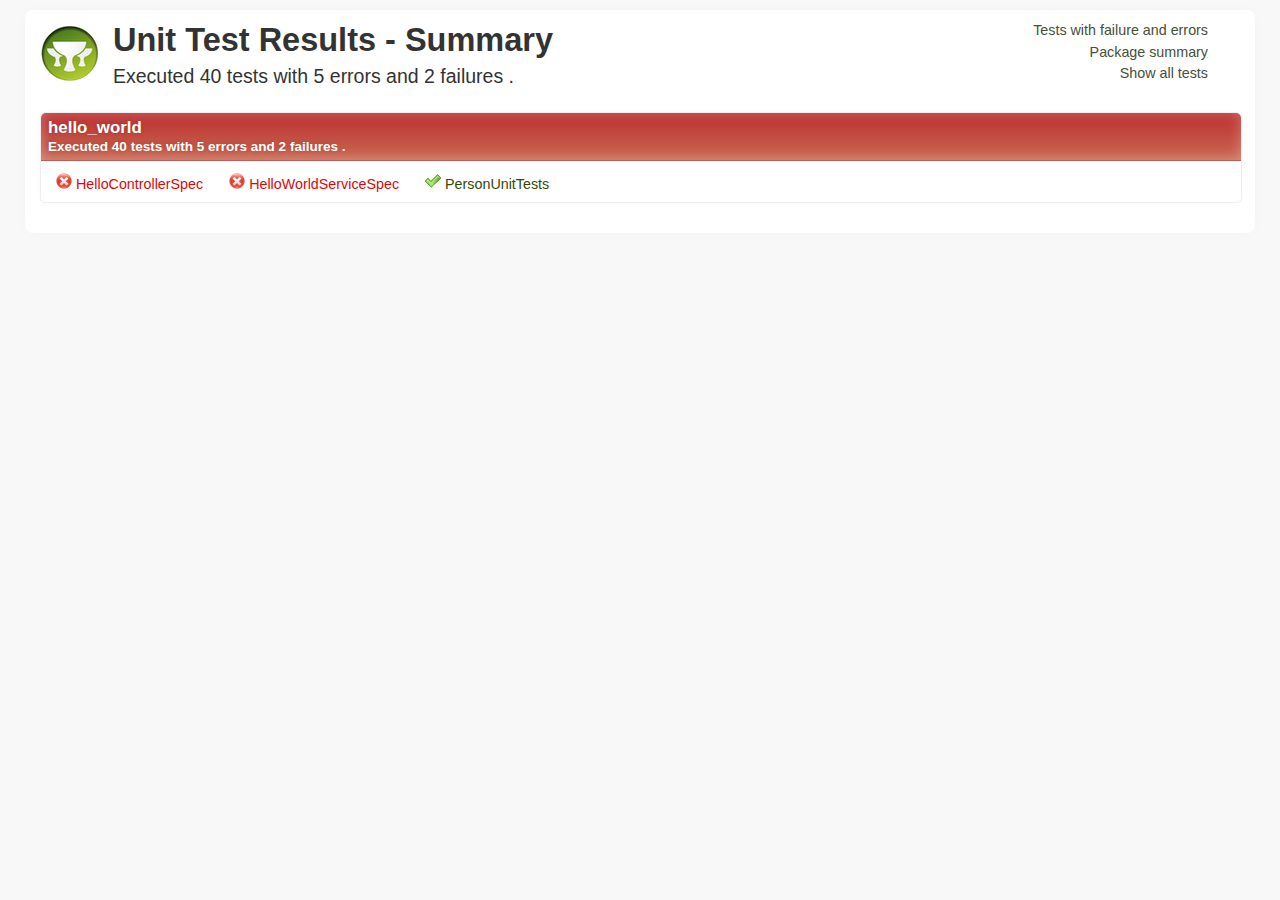
<file: hello_world/target/test-reports/html/index.html>
<!DOCTYPE html><html xmlns:lxslt="http://xml.apache.org/xslt" xmlns:stringutils="xalan://org.apache.tools.ant.util.StringUtils">
<head>
<META http-equiv="Content-Type" content="text/html; charset=utf-8">
<title>
        Unit Test Results
     - Package summary</title>
<link href="stylesheet.css" rel="stylesheet" type="text/css">
</head>
<body>
<div id="report" class="container container_8">
<div class="grid_6 alpha">
<div class="grailslogo"></div>
<h1>
        Unit Test Results
    - Summary </h1>
<p class="intro">
                        Executed
                        40
                        tests
                    
                        with
                        5 errors

                        and
                        2 failures
                        .
                    </p>
</div>
<div class="grid_2 omega">
<nav id="navigationlinks">
<p>
<a href="failed.html">
                    Tests with failure and errors
                </a>
</p>
<p>
<a href="index.html">
                    Package summary
                </a>
</p>
<p>
<a href="all.html">
                    Show all tests
                </a>
</p>
</nav>
</div>
<div class="clear"></div>
<div class="testsuite error">
<div class="header">
<h2>hello_world</h2>
<h3>
                        Executed
                        40
                        tests
                    
                        with
                        5 errors

                        and
                        2 failures
                        .
                    </h3>
</div>
<ul class="clearfix">
<li class="packagelink error">
<a href="hello_world/0_HelloControllerSpec.html" title="17 tests executed in 4.268 seconds."><span class="icon error"></span>HelloControllerSpec</a>
</li>
<li class="packagelink error">
<a href="hello_world/1_HelloWorldServiceSpec.html" title="22 tests executed in 2.33 seconds."><span class="icon error"></span>HelloWorldServiceSpec</a>
</li>
<li class="packagelink success">
<a href="hello_world/2_PersonUnitTests.html" title="1 tests executed in 2.5 seconds."><span class="icon success"></span>PersonUnitTests</a>
</li>
</ul>
</div>
<div class="clear"></div>
</div>
</body>
</html>
</file>
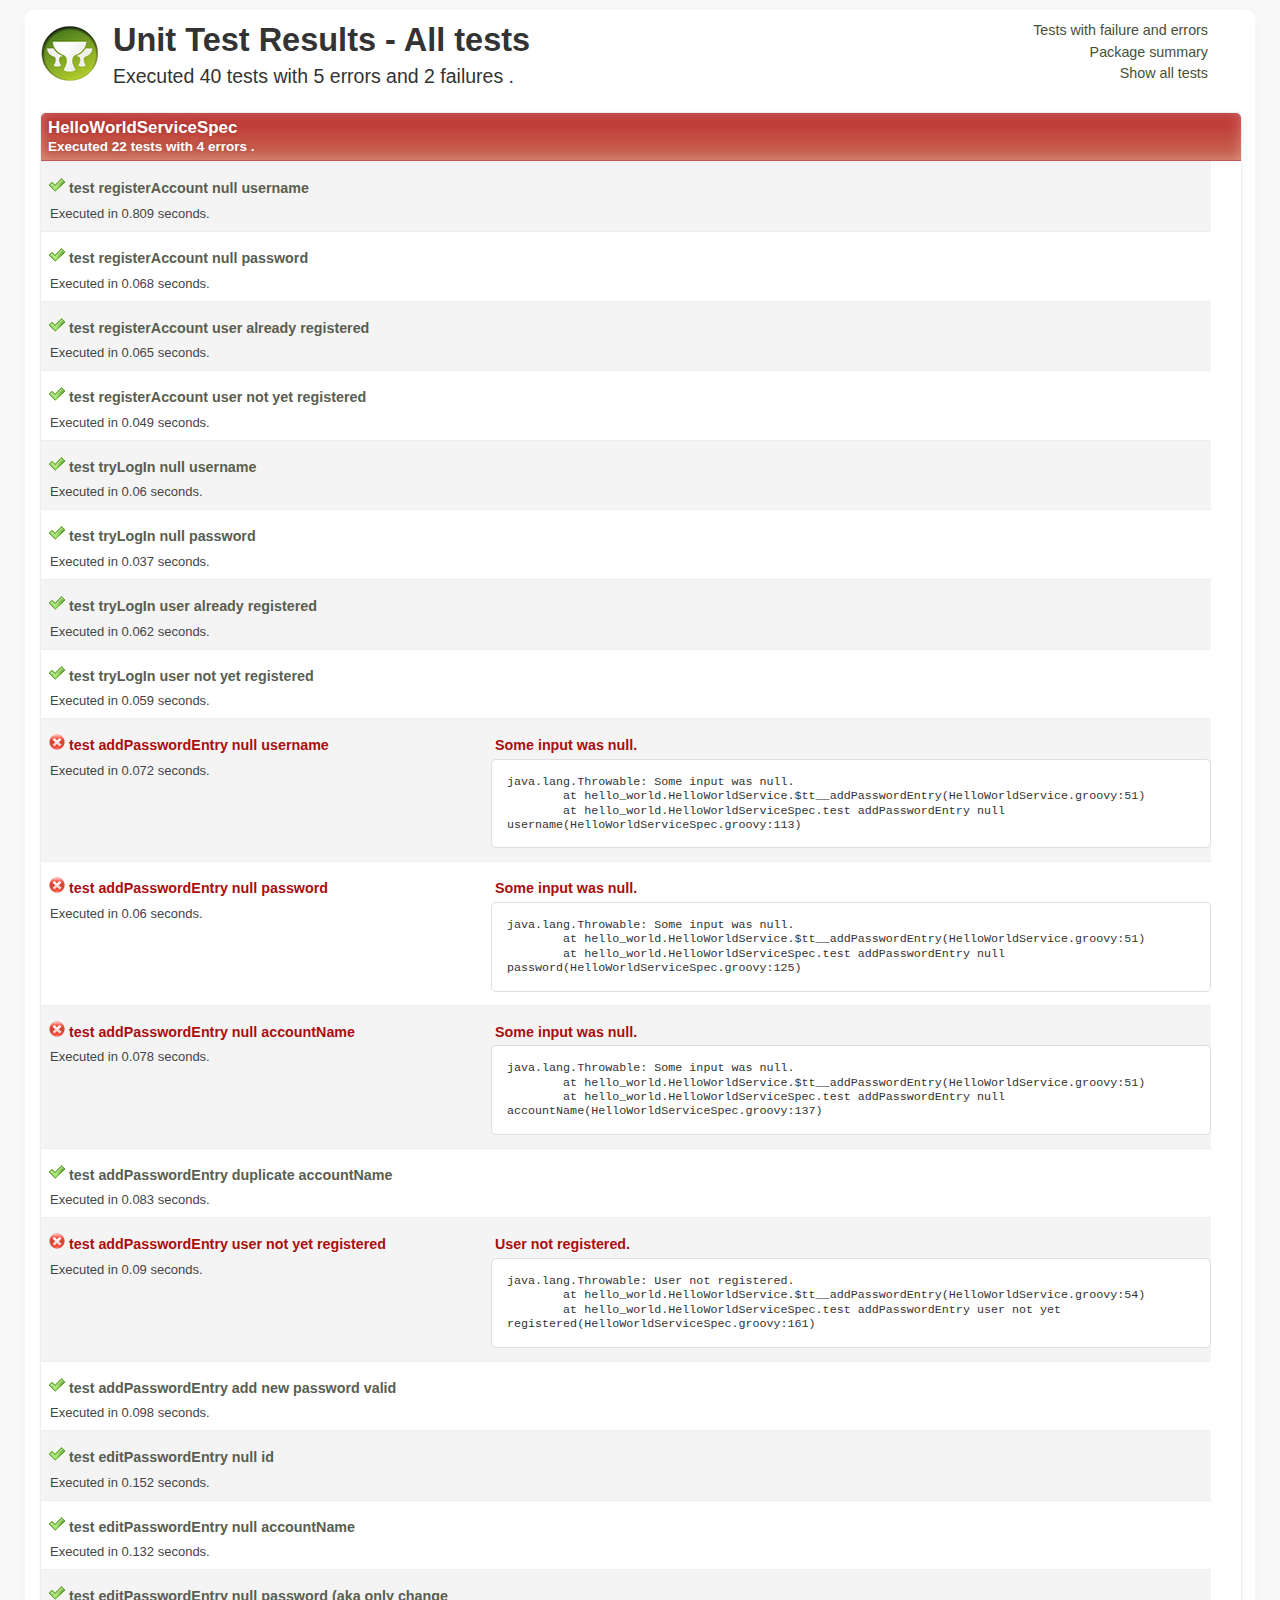
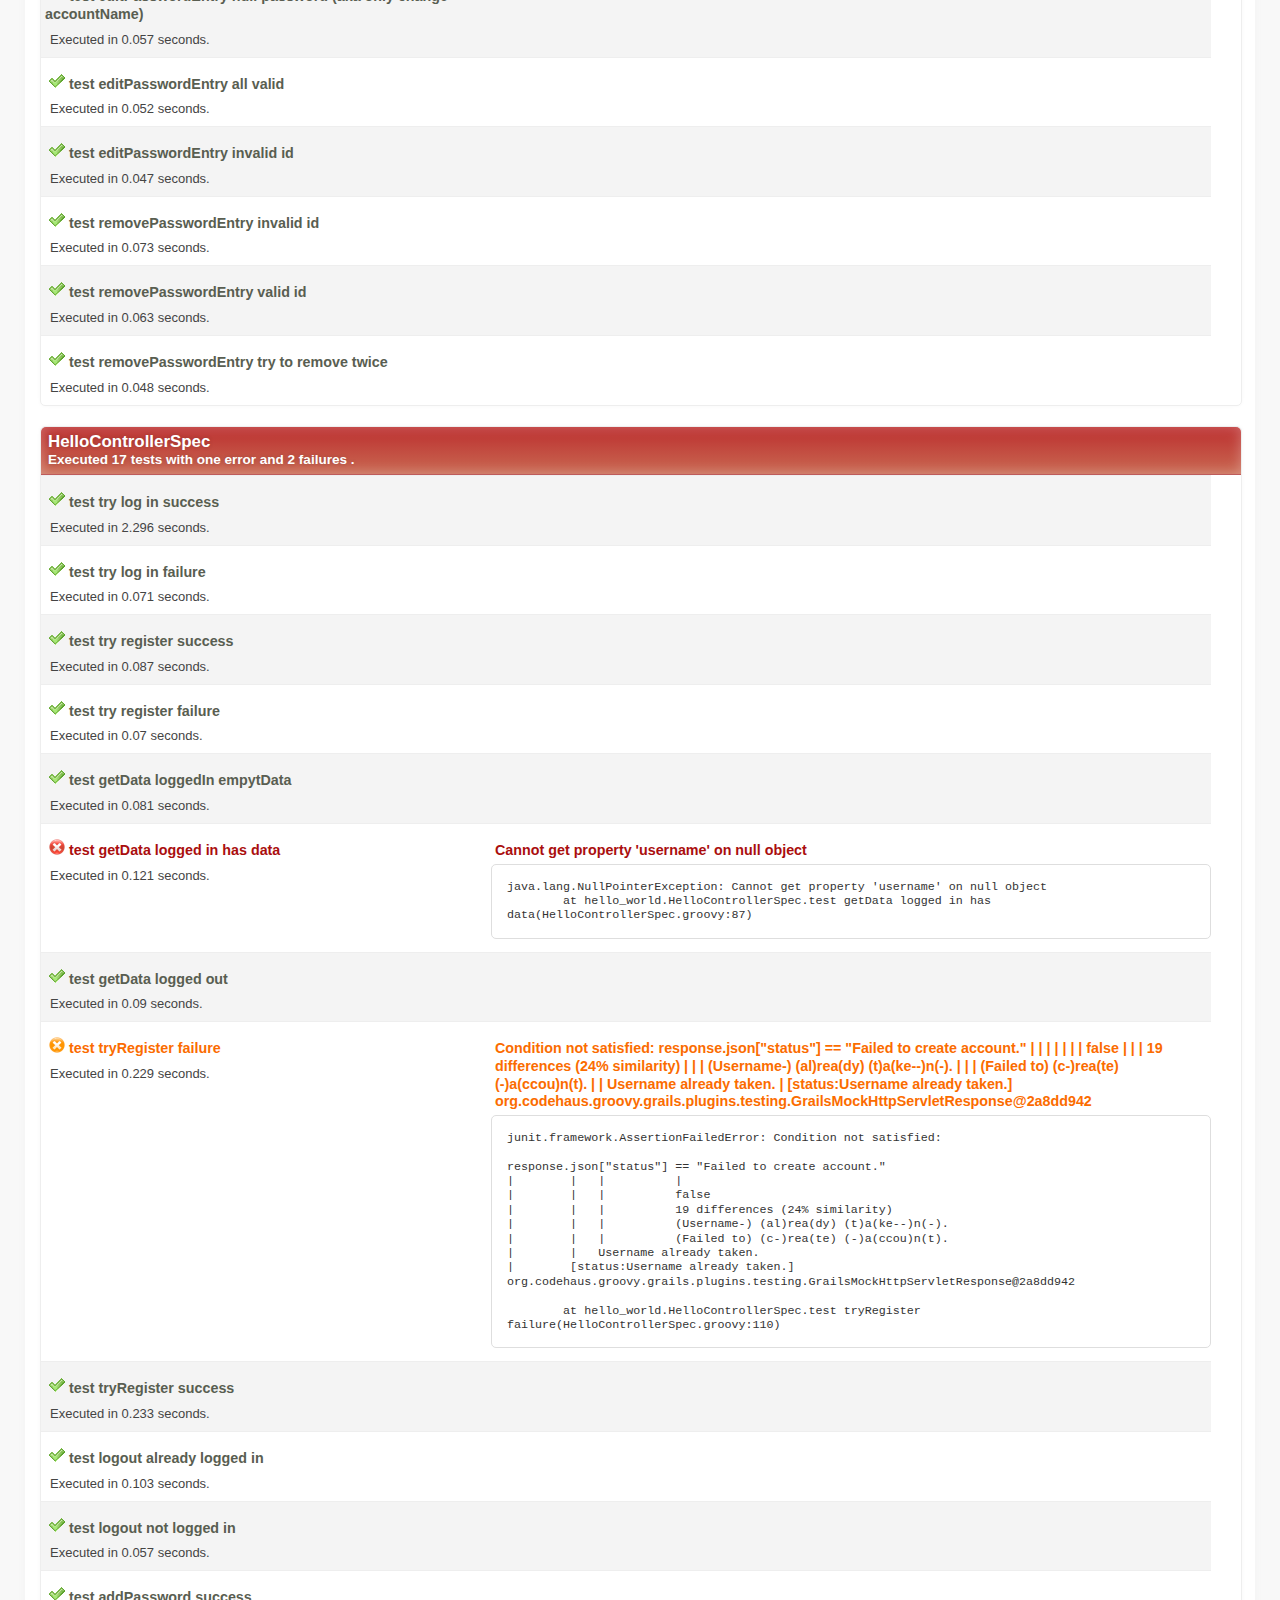
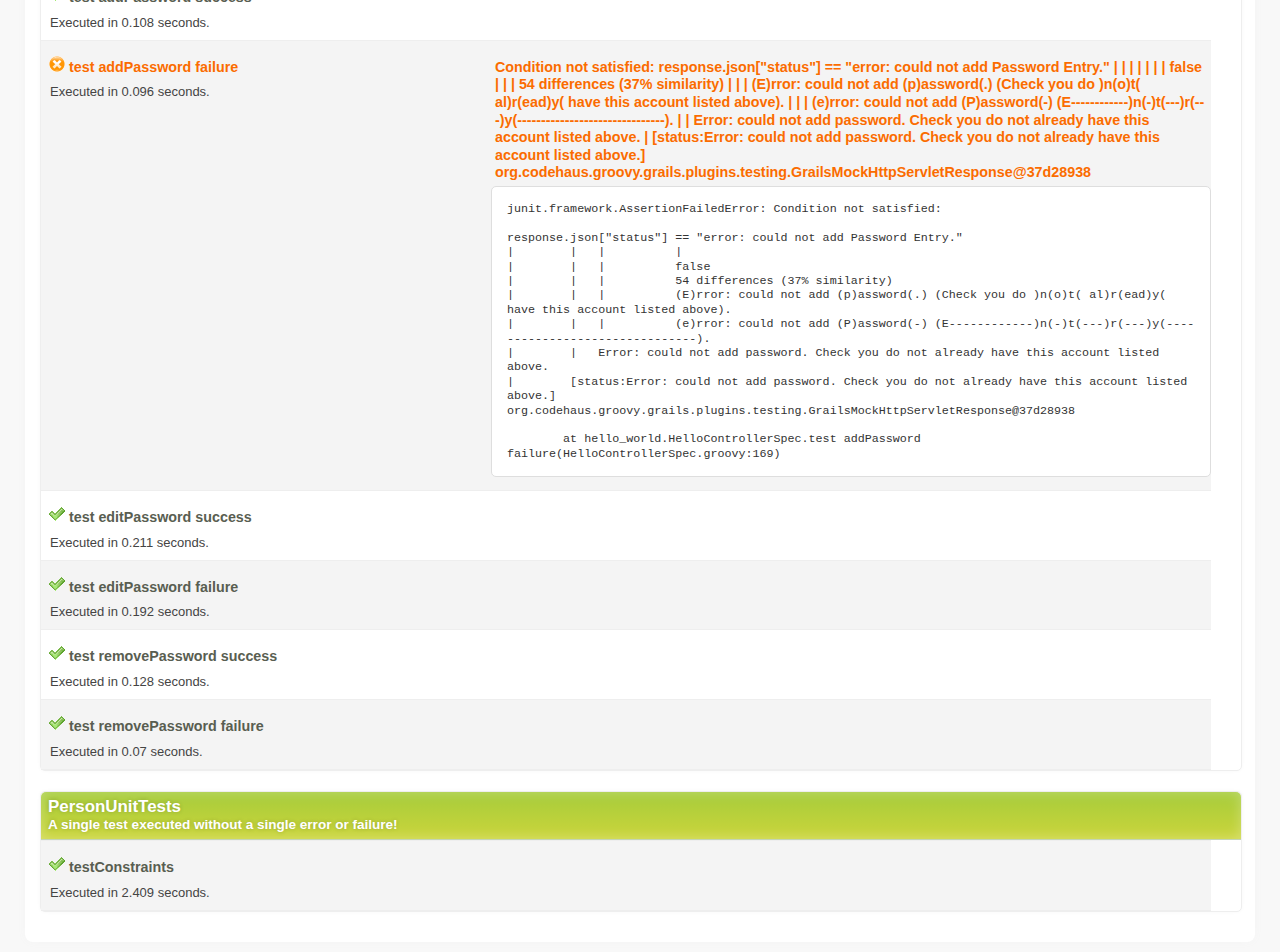
<file: hello_world/target/test-reports/html/all.html>
<!DOCTYPE html><html xmlns:lxslt="http://xml.apache.org/xslt" xmlns:stringutils="xalan://org.apache.tools.ant.util.StringUtils">
<head>
<META http-equiv="Content-Type" content="text/html; charset=utf-8">
<title>
        Unit Test Results
     - All tests</title>
<link href="stylesheet.css" rel="stylesheet" type="text/css">
</head>
<body>
<div id="report" class="container container_8">
<div class="grid_6 alpha">
<div class="grailslogo"></div>
<h1>
        Unit Test Results
     - All tests </h1>
<p class="intro">
                        Executed
                        40
                        tests
                    
                        with
                        5 errors

                        and
                        2 failures
                        .
                    </p>
</div>
<div class="grid_2 omega">
<nav id="navigationlinks">
<p>
<a href="failed.html">
                    Tests with failure and errors
                </a>
</p>
<p>
<a href="index.html">
                    Package summary
                </a>
</p>
<p>
<a href="all.html">
                    Show all tests
                </a>
</p>
</nav>
</div>
<div class="clear"></div>
<div class="testsuite error">
<div class="header">
<h2>HelloWorldServiceSpec</h2>
<h3>
                        Executed
                        22
                        tests
                    
                        with
                        4 errors
                        .
                    </h3>
</div>
<div class="testcase clearfix success grid_8 alpha omega" data-name="test registerAccount null username">
<div class="grid_3 alpha">
<p>
<span class="icon success"></span><b class="testname message success">test registerAccount null username</b>
</p>
<p class="summary">Executed in 0.809 seconds.</p>
</div>
<div class="grid_5 omega outputinfo"></div>
<div class="clear"></div>
</div>
<div class="testcase clearfix success grid_8 alpha omega" data-name="test registerAccount null password">
<div class="grid_3 alpha">
<p>
<span class="icon success"></span><b class="testname message success">test registerAccount null password</b>
</p>
<p class="summary">Executed in 0.068 seconds.</p>
</div>
<div class="grid_5 omega outputinfo"></div>
<div class="clear"></div>
</div>
<div class="testcase clearfix success grid_8 alpha omega" data-name="test registerAccount user already registered">
<div class="grid_3 alpha">
<p>
<span class="icon success"></span><b class="testname message success">test registerAccount user already registered</b>
</p>
<p class="summary">Executed in 0.065 seconds.</p>
</div>
<div class="grid_5 omega outputinfo"></div>
<div class="clear"></div>
</div>
<div class="testcase clearfix success grid_8 alpha omega" data-name="test registerAccount user not yet registered">
<div class="grid_3 alpha">
<p>
<span class="icon success"></span><b class="testname message success">test registerAccount user not yet registered</b>
</p>
<p class="summary">Executed in 0.049 seconds.</p>
</div>
<div class="grid_5 omega outputinfo"></div>
<div class="clear"></div>
</div>
<div class="testcase clearfix success grid_8 alpha omega" data-name="test tryLogIn null username">
<div class="grid_3 alpha">
<p>
<span class="icon success"></span><b class="testname message success">test tryLogIn null username</b>
</p>
<p class="summary">Executed in 0.06 seconds.</p>
</div>
<div class="grid_5 omega outputinfo"></div>
<div class="clear"></div>
</div>
<div class="testcase clearfix success grid_8 alpha omega" data-name="test tryLogIn null password">
<div class="grid_3 alpha">
<p>
<span class="icon success"></span><b class="testname message success">test tryLogIn null password</b>
</p>
<p class="summary">Executed in 0.037 seconds.</p>
</div>
<div class="grid_5 omega outputinfo"></div>
<div class="clear"></div>
</div>
<div class="testcase clearfix success grid_8 alpha omega" data-name="test tryLogIn user already registered">
<div class="grid_3 alpha">
<p>
<span class="icon success"></span><b class="testname message success">test tryLogIn user already registered</b>
</p>
<p class="summary">Executed in 0.062 seconds.</p>
</div>
<div class="grid_5 omega outputinfo"></div>
<div class="clear"></div>
</div>
<div class="testcase clearfix success grid_8 alpha omega" data-name="test tryLogIn user not yet registered">
<div class="grid_3 alpha">
<p>
<span class="icon success"></span><b class="testname message success">test tryLogIn user not yet registered</b>
</p>
<p class="summary">Executed in 0.059 seconds.</p>
</div>
<div class="grid_5 omega outputinfo"></div>
<div class="clear"></div>
</div>
<div class="testcase clearfix error grid_8 alpha omega" data-name="test addPasswordEntry null username">
<div class="grid_3 alpha">
<p>
<span class="icon error"></span><b class="testname message error">test addPasswordEntry null username</b>
</p>
<p class="summary">Executed in 0.072 seconds.</p>
</div>
<div class="grid_5 omega outputinfo">
<div class="details">
<p>
<b class="message">Some input was null.</b>
</p>
<pre>java.lang.Throwable: Some input was null.
	at hello_world.HelloWorldService.$tt__addPasswordEntry(HelloWorldService.groovy:51)
	at hello_world.HelloWorldServiceSpec.test addPasswordEntry null username(HelloWorldServiceSpec.groovy:113)
</pre>
</div>
</div>
<div class="clear"></div>
</div>
<div class="testcase clearfix error grid_8 alpha omega" data-name="test addPasswordEntry null password">
<div class="grid_3 alpha">
<p>
<span class="icon error"></span><b class="testname message error">test addPasswordEntry null password</b>
</p>
<p class="summary">Executed in 0.06 seconds.</p>
</div>
<div class="grid_5 omega outputinfo">
<div class="details">
<p>
<b class="message">Some input was null.</b>
</p>
<pre>java.lang.Throwable: Some input was null.
	at hello_world.HelloWorldService.$tt__addPasswordEntry(HelloWorldService.groovy:51)
	at hello_world.HelloWorldServiceSpec.test addPasswordEntry null password(HelloWorldServiceSpec.groovy:125)
</pre>
</div>
</div>
<div class="clear"></div>
</div>
<div class="testcase clearfix error grid_8 alpha omega" data-name="test addPasswordEntry null accountName">
<div class="grid_3 alpha">
<p>
<span class="icon error"></span><b class="testname message error">test addPasswordEntry null accountName</b>
</p>
<p class="summary">Executed in 0.078 seconds.</p>
</div>
<div class="grid_5 omega outputinfo">
<div class="details">
<p>
<b class="message">Some input was null.</b>
</p>
<pre>java.lang.Throwable: Some input was null.
	at hello_world.HelloWorldService.$tt__addPasswordEntry(HelloWorldService.groovy:51)
	at hello_world.HelloWorldServiceSpec.test addPasswordEntry null accountName(HelloWorldServiceSpec.groovy:137)
</pre>
</div>
</div>
<div class="clear"></div>
</div>
<div class="testcase clearfix success grid_8 alpha omega" data-name="test addPasswordEntry duplicate accountName">
<div class="grid_3 alpha">
<p>
<span class="icon success"></span><b class="testname message success">test addPasswordEntry duplicate accountName</b>
</p>
<p class="summary">Executed in 0.083 seconds.</p>
</div>
<div class="grid_5 omega outputinfo"></div>
<div class="clear"></div>
</div>
<div class="testcase clearfix error grid_8 alpha omega" data-name="test addPasswordEntry user not yet registered">
<div class="grid_3 alpha">
<p>
<span class="icon error"></span><b class="testname message error">test addPasswordEntry user not yet registered</b>
</p>
<p class="summary">Executed in 0.09 seconds.</p>
</div>
<div class="grid_5 omega outputinfo">
<div class="details">
<p>
<b class="message">User not registered.</b>
</p>
<pre>java.lang.Throwable: User not registered.
	at hello_world.HelloWorldService.$tt__addPasswordEntry(HelloWorldService.groovy:54)
	at hello_world.HelloWorldServiceSpec.test addPasswordEntry user not yet registered(HelloWorldServiceSpec.groovy:161)
</pre>
</div>
</div>
<div class="clear"></div>
</div>
<div class="testcase clearfix success grid_8 alpha omega" data-name="test addPasswordEntry add new password valid">
<div class="grid_3 alpha">
<p>
<span class="icon success"></span><b class="testname message success">test addPasswordEntry add new password valid</b>
</p>
<p class="summary">Executed in 0.098 seconds.</p>
</div>
<div class="grid_5 omega outputinfo"></div>
<div class="clear"></div>
</div>
<div class="testcase clearfix success grid_8 alpha omega" data-name="test editPasswordEntry null id">
<div class="grid_3 alpha">
<p>
<span class="icon success"></span><b class="testname message success">test editPasswordEntry null id</b>
</p>
<p class="summary">Executed in 0.152 seconds.</p>
</div>
<div class="grid_5 omega outputinfo"></div>
<div class="clear"></div>
</div>
<div class="testcase clearfix success grid_8 alpha omega" data-name="test editPasswordEntry null accountName">
<div class="grid_3 alpha">
<p>
<span class="icon success"></span><b class="testname message success">test editPasswordEntry null accountName</b>
</p>
<p class="summary">Executed in 0.132 seconds.</p>
</div>
<div class="grid_5 omega outputinfo"></div>
<div class="clear"></div>
</div>
<div class="testcase clearfix success grid_8 alpha omega" data-name="test editPasswordEntry null password (aka only change accountName)">
<div class="grid_3 alpha">
<p>
<span class="icon success"></span><b class="testname message success">test editPasswordEntry null password (aka only change accountName)</b>
</p>
<p class="summary">Executed in 0.057 seconds.</p>
</div>
<div class="grid_5 omega outputinfo"></div>
<div class="clear"></div>
</div>
<div class="testcase clearfix success grid_8 alpha omega" data-name="test editPasswordEntry all valid">
<div class="grid_3 alpha">
<p>
<span class="icon success"></span><b class="testname message success">test editPasswordEntry all valid</b>
</p>
<p class="summary">Executed in 0.052 seconds.</p>
</div>
<div class="grid_5 omega outputinfo"></div>
<div class="clear"></div>
</div>
<div class="testcase clearfix success grid_8 alpha omega" data-name="test editPasswordEntry invalid id">
<div class="grid_3 alpha">
<p>
<span class="icon success"></span><b class="testname message success">test editPasswordEntry invalid id</b>
</p>
<p class="summary">Executed in 0.047 seconds.</p>
</div>
<div class="grid_5 omega outputinfo"></div>
<div class="clear"></div>
</div>
<div class="testcase clearfix success grid_8 alpha omega" data-name="test removePasswordEntry invalid id">
<div class="grid_3 alpha">
<p>
<span class="icon success"></span><b class="testname message success">test removePasswordEntry invalid id</b>
</p>
<p class="summary">Executed in 0.073 seconds.</p>
</div>
<div class="grid_5 omega outputinfo"></div>
<div class="clear"></div>
</div>
<div class="testcase clearfix success grid_8 alpha omega" data-name="test removePasswordEntry valid id">
<div class="grid_3 alpha">
<p>
<span class="icon success"></span><b class="testname message success">test removePasswordEntry valid id</b>
</p>
<p class="summary">Executed in 0.063 seconds.</p>
</div>
<div class="grid_5 omega outputinfo"></div>
<div class="clear"></div>
</div>
<div class="testcase clearfix success grid_8 alpha omega" data-name="test removePasswordEntry try to remove twice">
<div class="grid_3 alpha">
<p>
<span class="icon success"></span><b class="testname message success">test removePasswordEntry try to remove twice</b>
</p>
<p class="summary">Executed in 0.048 seconds.</p>
</div>
<div class="grid_5 omega outputinfo"></div>
<div class="clear"></div>
</div>
<div class="clearfix output footer">
<div class="sysout">
<h2>Standard output</h2>
<pre class="stdout">--Output from test registerAccount null username--
--Output from test registerAccount null password--
--Output from test registerAccount user already registered--
--Output from test registerAccount user not yet registered--
--Output from test tryLogIn null username--
--Output from test tryLogIn null password--
--Output from test tryLogIn user already registered--
--Output from test tryLogIn user not yet registered--
--Output from test addPasswordEntry null username--
--Output from test addPasswordEntry null password--
--Output from test addPasswordEntry null accountName--
--Output from test addPasswordEntry duplicate accountName--
--Output from test addPasswordEntry user not yet registered--
--Output from test addPasswordEntry add new password valid--
--Output from test editPasswordEntry null id--
--Output from test editPasswordEntry null accountName--
--Output from test editPasswordEntry null password (aka only change accountName)--
--Output from test editPasswordEntry all valid--
--Output from test editPasswordEntry invalid id--
--Output from test removePasswordEntry invalid id--
--Output from test removePasswordEntry valid id--
--Output from test removePasswordEntry try to remove twice--
</pre>
</div>
<div class="syserr">
<h2>System error</h2>
<pre class="syserr">--Output from test registerAccount null username--
--Output from test registerAccount null password--
--Output from test registerAccount user already registered--
--Output from test registerAccount user not yet registered--
--Output from test tryLogIn null username--
--Output from test tryLogIn null password--
--Output from test tryLogIn user already registered--
--Output from test tryLogIn user not yet registered--
--Output from test addPasswordEntry null username--
--Output from test addPasswordEntry null password--
--Output from test addPasswordEntry null accountName--
--Output from test addPasswordEntry duplicate accountName--
--Output from test addPasswordEntry user not yet registered--
--Output from test addPasswordEntry add new password valid--
--Output from test editPasswordEntry null id--
--Output from test editPasswordEntry null accountName--
--Output from test editPasswordEntry null password (aka only change accountName)--
--Output from test editPasswordEntry all valid--
--Output from test editPasswordEntry invalid id--
--Output from test removePasswordEntry invalid id--
--Output from test removePasswordEntry valid id--
--Output from test removePasswordEntry try to remove twice--
</pre>
</div>
</div>
<div class="clear"></div>
</div>
<div class="testsuite error">
<div class="header">
<h2>HelloControllerSpec</h2>
<h3>
                        Executed
                        17
                        tests
                    
                        with
                        one error

                        and
                        2 failures
                        .
                    </h3>
</div>
<div class="testcase clearfix success grid_8 alpha omega" data-name="test try log in success">
<div class="grid_3 alpha">
<p>
<span class="icon success"></span><b class="testname message success">test try log in success</b>
</p>
<p class="summary">Executed in 2.296 seconds.</p>
</div>
<div class="grid_5 omega outputinfo"></div>
<div class="clear"></div>
</div>
<div class="testcase clearfix success grid_8 alpha omega" data-name="test try log in failure">
<div class="grid_3 alpha">
<p>
<span class="icon success"></span><b class="testname message success">test try log in failure</b>
</p>
<p class="summary">Executed in 0.071 seconds.</p>
</div>
<div class="grid_5 omega outputinfo"></div>
<div class="clear"></div>
</div>
<div class="testcase clearfix success grid_8 alpha omega" data-name="test try register success">
<div class="grid_3 alpha">
<p>
<span class="icon success"></span><b class="testname message success">test try register success</b>
</p>
<p class="summary">Executed in 0.087 seconds.</p>
</div>
<div class="grid_5 omega outputinfo"></div>
<div class="clear"></div>
</div>
<div class="testcase clearfix success grid_8 alpha omega" data-name="test try register failure">
<div class="grid_3 alpha">
<p>
<span class="icon success"></span><b class="testname message success">test try register failure</b>
</p>
<p class="summary">Executed in 0.07 seconds.</p>
</div>
<div class="grid_5 omega outputinfo"></div>
<div class="clear"></div>
</div>
<div class="testcase clearfix success grid_8 alpha omega" data-name="test getData loggedIn empytData">
<div class="grid_3 alpha">
<p>
<span class="icon success"></span><b class="testname message success">test getData loggedIn empytData</b>
</p>
<p class="summary">Executed in 0.081 seconds.</p>
</div>
<div class="grid_5 omega outputinfo"></div>
<div class="clear"></div>
</div>
<div class="testcase clearfix error grid_8 alpha omega" data-name="test getData logged in has data">
<div class="grid_3 alpha">
<p>
<span class="icon error"></span><b class="testname message error">test getData logged in has data</b>
</p>
<p class="summary">Executed in 0.121 seconds.</p>
</div>
<div class="grid_5 omega outputinfo">
<div class="details">
<p>
<b class="message">Cannot get property 'username' on null object</b>
</p>
<pre>java.lang.NullPointerException: Cannot get property 'username' on null object
	at hello_world.HelloControllerSpec.test getData logged in has data(HelloControllerSpec.groovy:87)
</pre>
</div>
</div>
<div class="clear"></div>
</div>
<div class="testcase clearfix success grid_8 alpha omega" data-name="test getData logged out">
<div class="grid_3 alpha">
<p>
<span class="icon success"></span><b class="testname message success">test getData logged out</b>
</p>
<p class="summary">Executed in 0.09 seconds.</p>
</div>
<div class="grid_5 omega outputinfo"></div>
<div class="clear"></div>
</div>
<div class="testcase clearfix failure grid_8 alpha omega" data-name="test tryRegister failure">
<div class="grid_3 alpha">
<p>
<span class="icon failure"></span><b class="testname message failure">test tryRegister failure</b>
</p>
<p class="summary">Executed in 0.229 seconds.</p>
</div>
<div class="grid_5 omega outputinfo">
<div class="details">
<p>
<b class="message">Condition not satisfied:

response.json["status"] == "Failed to create account."
|        |   |          |
|        |   |          false
|        |   |          19 differences (24% similarity)
|        |   |          (Username-) (al)rea(dy) (t)a(ke--)n(-).
|        |   |          (Failed to) (c-)rea(te) (-)a(ccou)n(t).
|        |   Username already taken.
|        [status:Username already taken.]
org.codehaus.groovy.grails.plugins.testing.GrailsMockHttpServletResponse@2a8dd942
</b>
</p>
<pre>junit.framework.AssertionFailedError: Condition not satisfied:

response.json["status"] == "Failed to create account."
|        |   |          |
|        |   |          false
|        |   |          19 differences (24% similarity)
|        |   |          (Username-) (al)rea(dy) (t)a(ke--)n(-).
|        |   |          (Failed to) (c-)rea(te) (-)a(ccou)n(t).
|        |   Username already taken.
|        [status:Username already taken.]
org.codehaus.groovy.grails.plugins.testing.GrailsMockHttpServletResponse@2a8dd942

	at hello_world.HelloControllerSpec.test tryRegister failure(HelloControllerSpec.groovy:110)
</pre>
</div>
</div>
<div class="clear"></div>
</div>
<div class="testcase clearfix success grid_8 alpha omega" data-name="test tryRegister success">
<div class="grid_3 alpha">
<p>
<span class="icon success"></span><b class="testname message success">test tryRegister success</b>
</p>
<p class="summary">Executed in 0.233 seconds.</p>
</div>
<div class="grid_5 omega outputinfo"></div>
<div class="clear"></div>
</div>
<div class="testcase clearfix success grid_8 alpha omega" data-name="test logout already logged in">
<div class="grid_3 alpha">
<p>
<span class="icon success"></span><b class="testname message success">test logout already logged in</b>
</p>
<p class="summary">Executed in 0.103 seconds.</p>
</div>
<div class="grid_5 omega outputinfo"></div>
<div class="clear"></div>
</div>
<div class="testcase clearfix success grid_8 alpha omega" data-name="test logout not logged in">
<div class="grid_3 alpha">
<p>
<span class="icon success"></span><b class="testname message success">test logout not logged in</b>
</p>
<p class="summary">Executed in 0.057 seconds.</p>
</div>
<div class="grid_5 omega outputinfo"></div>
<div class="clear"></div>
</div>
<div class="testcase clearfix success grid_8 alpha omega" data-name="test addPassword success">
<div class="grid_3 alpha">
<p>
<span class="icon success"></span><b class="testname message success">test addPassword success</b>
</p>
<p class="summary">Executed in 0.108 seconds.</p>
</div>
<div class="grid_5 omega outputinfo"></div>
<div class="clear"></div>
</div>
<div class="testcase clearfix failure grid_8 alpha omega" data-name="test addPassword failure">
<div class="grid_3 alpha">
<p>
<span class="icon failure"></span><b class="testname message failure">test addPassword failure</b>
</p>
<p class="summary">Executed in 0.096 seconds.</p>
</div>
<div class="grid_5 omega outputinfo">
<div class="details">
<p>
<b class="message">Condition not satisfied:

response.json["status"] == "error: could not add Password Entry."
|        |   |          |
|        |   |          false
|        |   |          54 differences (37% similarity)
|        |   |          (E)rror: could not add (p)assword(.) (Check you do )n(o)t( al)r(ead)y( have this account listed above).
|        |   |          (e)rror: could not add (P)assword(-) (E------------)n(-)t(---)r(---)y(-------------------------------).
|        |   Error: could not add password. Check you do not already have this account listed above.
|        [status:Error: could not add password. Check you do not already have this account listed above.]
org.codehaus.groovy.grails.plugins.testing.GrailsMockHttpServletResponse@37d28938
</b>
</p>
<pre>junit.framework.AssertionFailedError: Condition not satisfied:

response.json["status"] == "error: could not add Password Entry."
|        |   |          |
|        |   |          false
|        |   |          54 differences (37% similarity)
|        |   |          (E)rror: could not add (p)assword(.) (Check you do )n(o)t( al)r(ead)y( have this account listed above).
|        |   |          (e)rror: could not add (P)assword(-) (E------------)n(-)t(---)r(---)y(-------------------------------).
|        |   Error: could not add password. Check you do not already have this account listed above.
|        [status:Error: could not add password. Check you do not already have this account listed above.]
org.codehaus.groovy.grails.plugins.testing.GrailsMockHttpServletResponse@37d28938

	at hello_world.HelloControllerSpec.test addPassword failure(HelloControllerSpec.groovy:169)
</pre>
</div>
</div>
<div class="clear"></div>
</div>
<div class="testcase clearfix success grid_8 alpha omega" data-name="test editPassword success">
<div class="grid_3 alpha">
<p>
<span class="icon success"></span><b class="testname message success">test editPassword success</b>
</p>
<p class="summary">Executed in 0.211 seconds.</p>
</div>
<div class="grid_5 omega outputinfo"></div>
<div class="clear"></div>
</div>
<div class="testcase clearfix success grid_8 alpha omega" data-name="test editPassword failure">
<div class="grid_3 alpha">
<p>
<span class="icon success"></span><b class="testname message success">test editPassword failure</b>
</p>
<p class="summary">Executed in 0.192 seconds.</p>
</div>
<div class="grid_5 omega outputinfo"></div>
<div class="clear"></div>
</div>
<div class="testcase clearfix success grid_8 alpha omega" data-name="test removePassword success">
<div class="grid_3 alpha">
<p>
<span class="icon success"></span><b class="testname message success">test removePassword success</b>
</p>
<p class="summary">Executed in 0.128 seconds.</p>
</div>
<div class="grid_5 omega outputinfo"></div>
<div class="clear"></div>
</div>
<div class="testcase clearfix success grid_8 alpha omega" data-name="test removePassword failure">
<div class="grid_3 alpha">
<p>
<span class="icon success"></span><b class="testname message success">test removePassword failure</b>
</p>
<p class="summary">Executed in 0.07 seconds.</p>
</div>
<div class="grid_5 omega outputinfo"></div>
<div class="clear"></div>
</div>
<div class="clearfix output footer">
<div class="sysout">
<h2>Standard output</h2>
<pre class="stdout">--Output from test try log in success--
--Output from test try log in failure--
--Output from test try register success--
--Output from test try register failure--
--Output from test getData loggedIn empytData--
--Output from test getData logged in has data--
--Output from test getData logged out--
--Output from test tryRegister failure--
--Output from test tryRegister success--
--Output from test logout already logged in--
--Output from test logout not logged in--
--Output from test addPassword success--
--Output from test addPassword failure--
--Output from test editPassword success--
--Output from test editPassword failure--
--Output from test removePassword success--
--Output from test removePassword failure--
</pre>
</div>
<div class="syserr">
<h2>System error</h2>
<pre class="syserr">--Output from test try log in success--
--Output from test try log in failure--
--Output from test try register success--
--Output from test try register failure--
--Output from test getData loggedIn empytData--
--Output from test getData logged in has data--
--Output from test getData logged out--
--Output from test tryRegister failure--
--Output from test tryRegister success--
--Output from test logout already logged in--
--Output from test logout not logged in--
--Output from test addPassword success--
--Output from test addPassword failure--
--Output from test editPassword success--
--Output from test editPassword failure--
--Output from test removePassword success--
--Output from test removePassword failure--
</pre>
</div>
</div>
<div class="clear"></div>
</div>
<div class="testsuite success">
<div class="header">
<h2>PersonUnitTests</h2>
<h3>
                        A single test executed
                    
                        without a single error or failure!
                    </h3>
</div>
<div class="testcase clearfix success grid_8 alpha omega" data-name="testConstraints">
<div class="grid_3 alpha">
<p>
<span class="icon success"></span><b class="testname message success">testConstraints</b>
</p>
<p class="summary">Executed in 2.409 seconds.</p>
</div>
<div class="grid_5 omega outputinfo"></div>
<div class="clear"></div>
</div>
<div class="clearfix output footer">
<div class="sysout">
<h2>Standard output</h2>
<pre class="stdout">--Output from testConstraints--
</pre>
</div>
<div class="syserr">
<h2>System error</h2>
<pre class="syserr">--Output from testConstraints--
</pre>
</div>
</div>
<div class="clear"></div>
</div>
<div class="clear"></div>
</div>
<!--
            Parses JUnit output and associates it with the corresponding test case
        -->
<script language="javascript">


/**
 * The JUnit report format is incredibly stuipd in the
 * sense that it accumulates output from all test methods
 * into a single xml node.
 */
(function() {

    var outputElements = findOutputElements();
    for (var i in outputElements) {
        var outputElement = outputElements[i];
        var textOutput = outputElement.element.firstChild.nodeValue;
        var header = outputElement.getHeader();
        appendTestMethodOutput(textOutput, header);
    }

    function findOutputElements() {
        var outputElements = [];
        var preElements = document.getElementsByTagName("pre");
        for (var i in preElements) {
            var preElement = preElements[i];
            var className = preElement.className || "";
            if (className.indexOf("stdout") >= 0) {
                var outputElement = new OutputElement(preElement, "output");
                outputElements.push(outputElement);
            } else if (className.indexOf("syserr") >= 0) {
                var outputElement = new OutputElement(preElement, "error");
                outputElements.push(outputElement);
            }
        }

        return outputElements;
    }

    function OutputElement(element, type) {
        this.element = element;
        this.type = type;

        this.getHeader = function() {
            if (type === "output") {
                return "System output";
            } else if ("error") {
                return "System error";
            }
        }
    }

    function appendTestMethodOutput(text, header) {
        var testOutput = new TestMethodOutput(header);

        var lines = text.split(/\r\n|\r|\n/);
        for (var i in lines) {
            var line = lines[i];
            var matches = line.match(/^--Output from (.*)--$/);
            if (matches !== null && matches.length == 2) {
                testOutput.flushToDom();
                testOutput.testName = matches[1];
            } else {
                testOutput.addLine(line);
            }
        }

        testOutput.flushToDom();
    }

    function TestMethodOutput(header) {
        this.header = header;
        this.testName = undefined;
        this.buffer = "";

        this.addLine = function(line) {
            this.buffer += line + "\n";
        }

        this.flushToDom = function() {
            if (this.testName !== undefined) {
                var domNode = getTestcaseElementByName(this.testName);
                if (domNode !== undefined && trimString(this.buffer).length > 0) {
                    this.appendTo(domNode);
                }

                this.reset();
            }
        }

        this.appendTo = function(domNode) {
            var node = document.createElement("div");
            node.innerHTML = '<p><b class="message">' + header + '</b></p>';

            var preNode = document.createElement("pre");
            preNode.appendChild(document.createTextNode(this.buffer));
            node.appendChild(preNode);

            var outputContainer = findElementByTagClassAndParent("div", "outputinfo", domNode);
            outputContainer.appendChild(node);
        }

        this.reset = function() {
            this.methodName = undefined;
            this.buffer = "";
        }
    }

    function getTestcaseElementByName(name) {
        var divElements = document.getElementsByTagName("div");
        var elementCount = divElements.length;
        for (var i=0; i<elementCount; i++) {
            var el = divElements[i];
            if (el.getAttribute("data-name") === name) {
                return el;
            }
        }
    }

    function findElementByTagClassAndParent(tagName, className, parentNode) {
        var elements = parentNode.getElementsByTagName(tagName);
        for (var i in elements) {
            var element = elements[i];

            // Not 100% correct, but good enough here
            if (element.className !== undefined && element.className.indexOf(className) >= 0) {
                return element;
            }
        }
    }

    function trimString(str) {
        return str.replace(/^\s\s*/, '').replace(/\s\s*$/, '');
    }

})();

        </script>
</body>
</html>
</file>
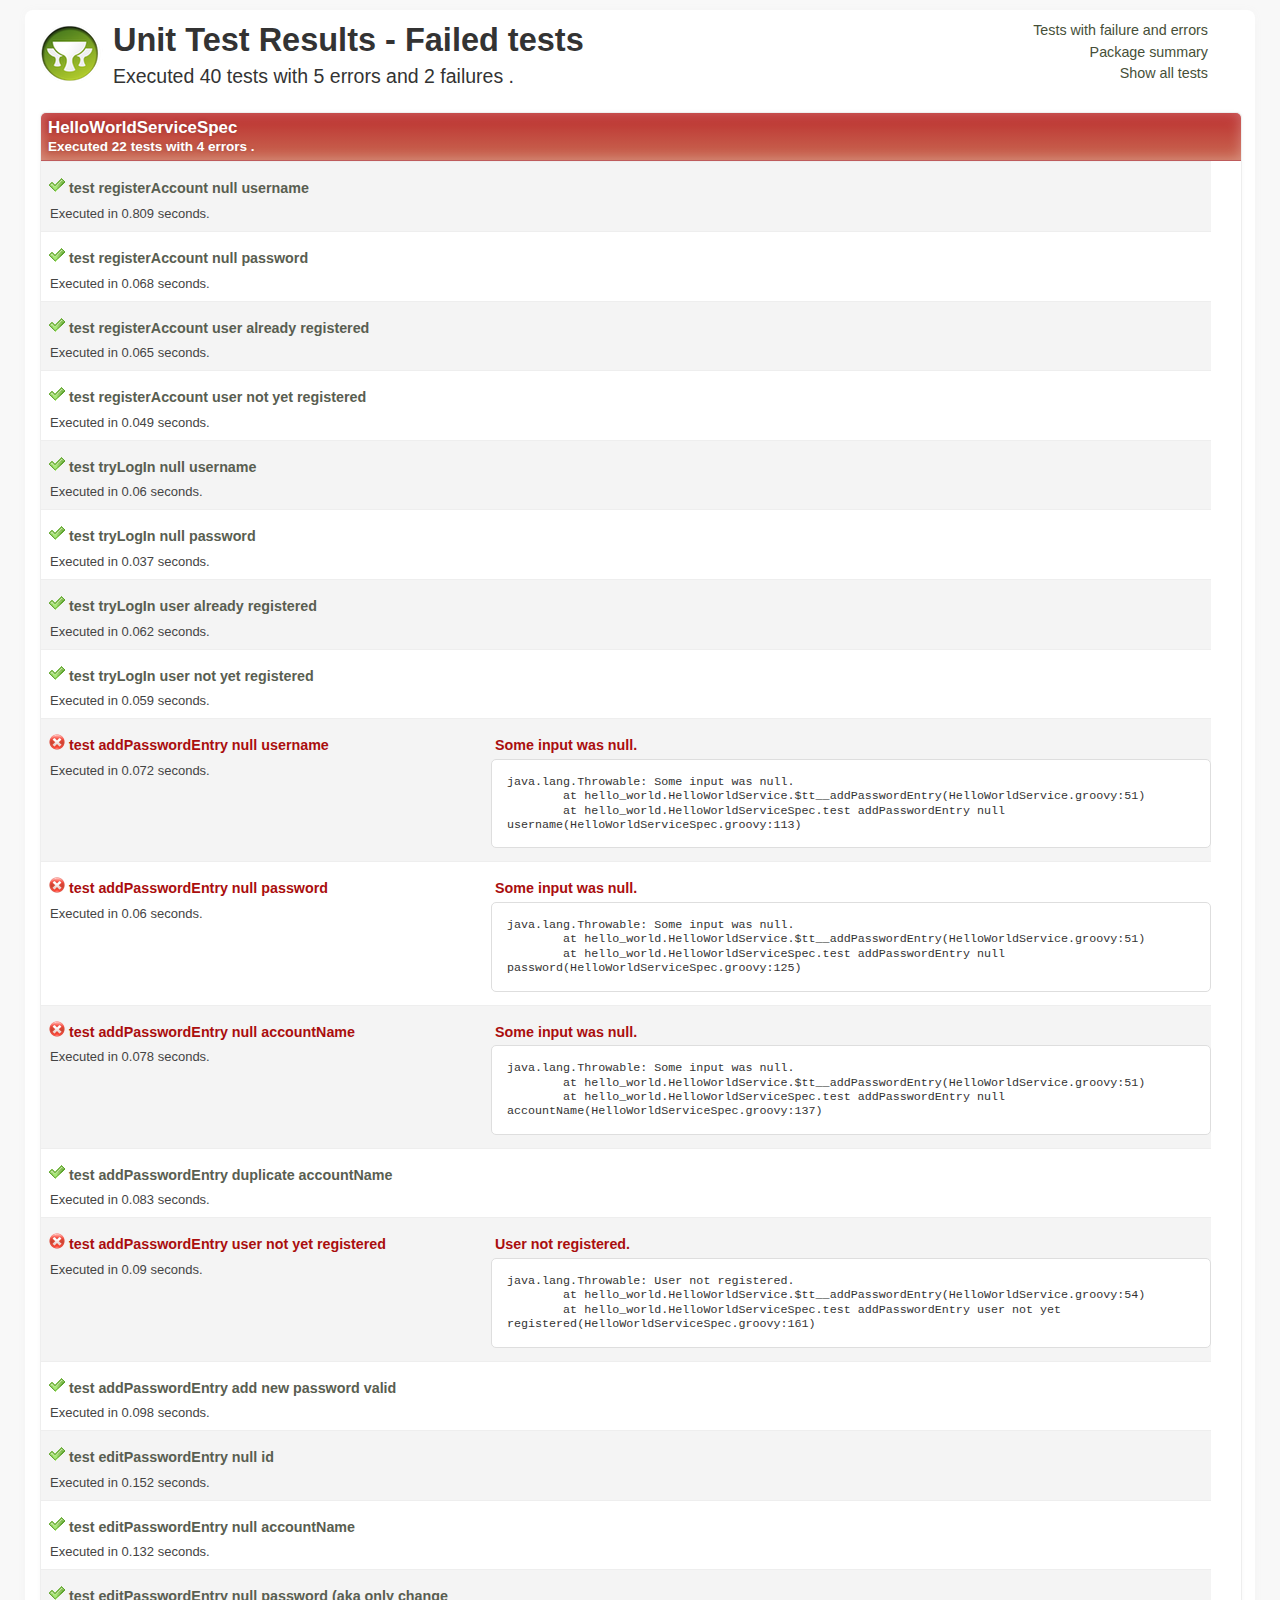
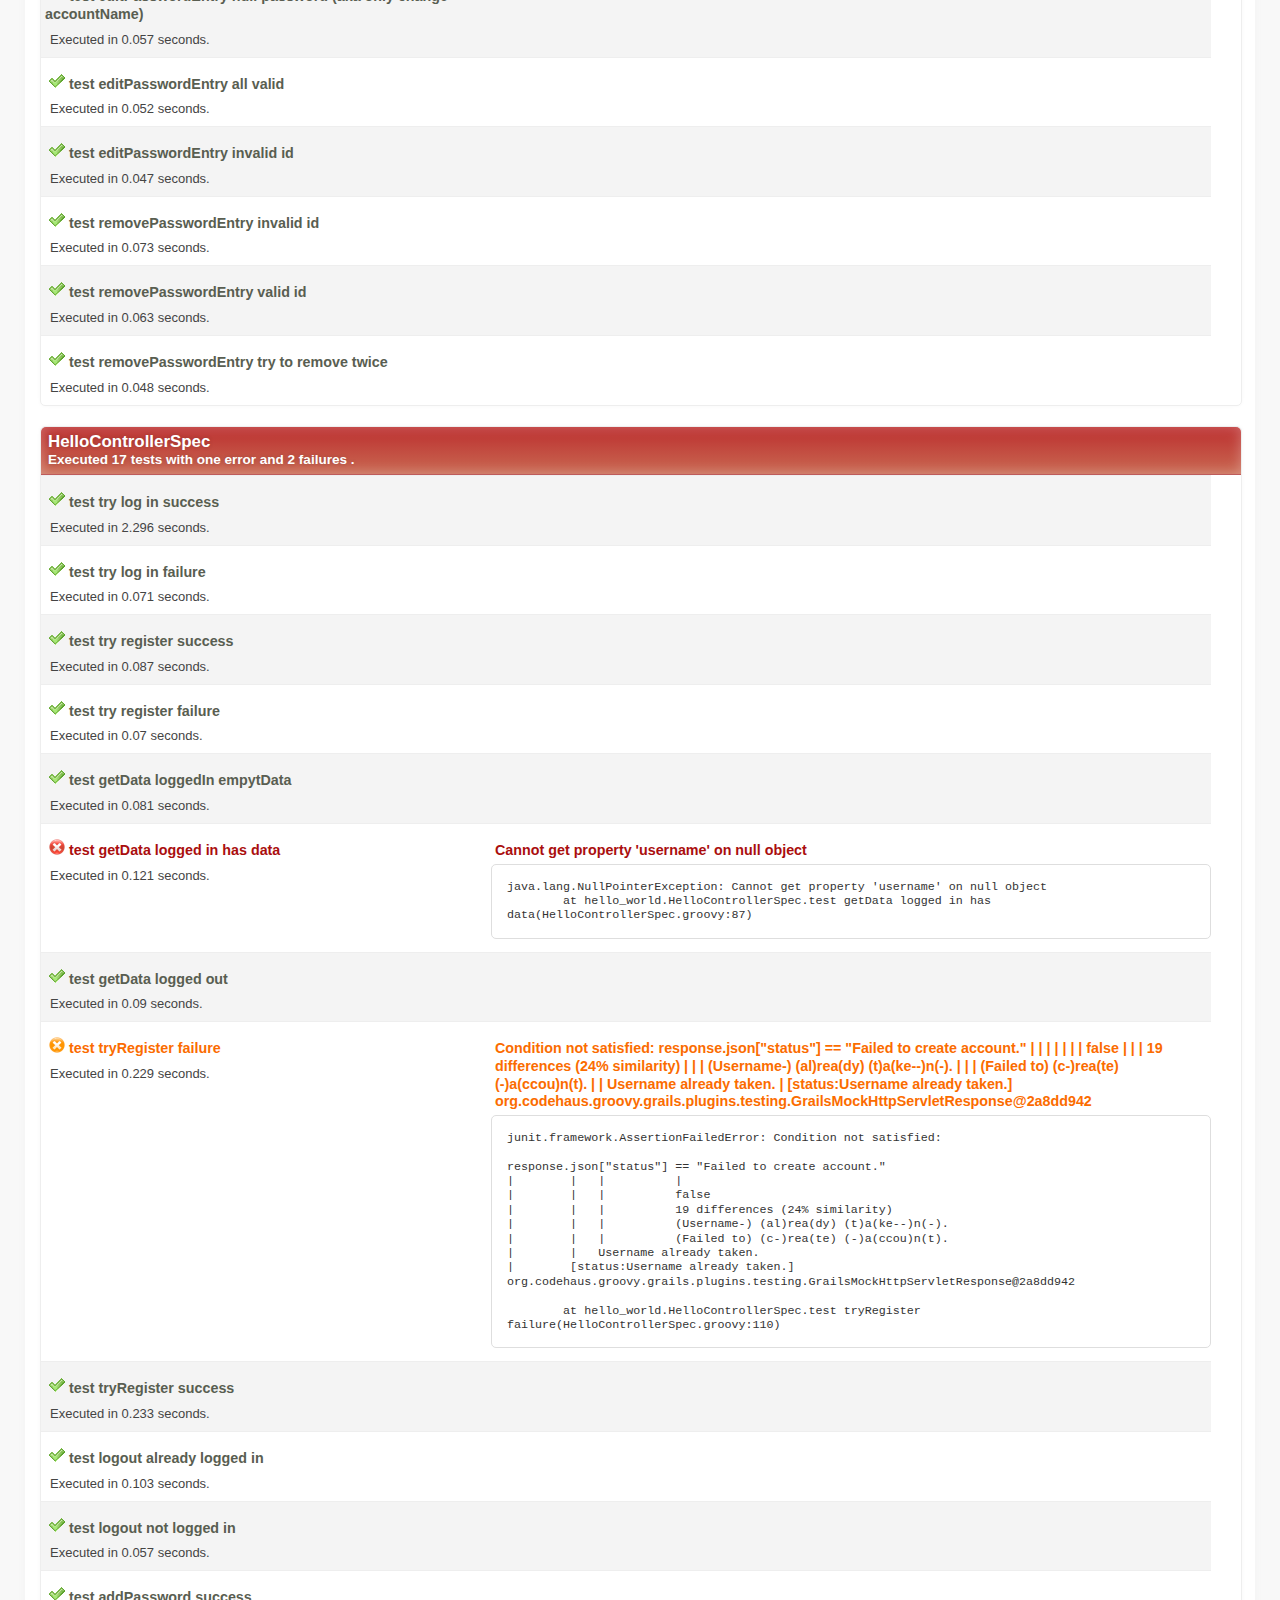
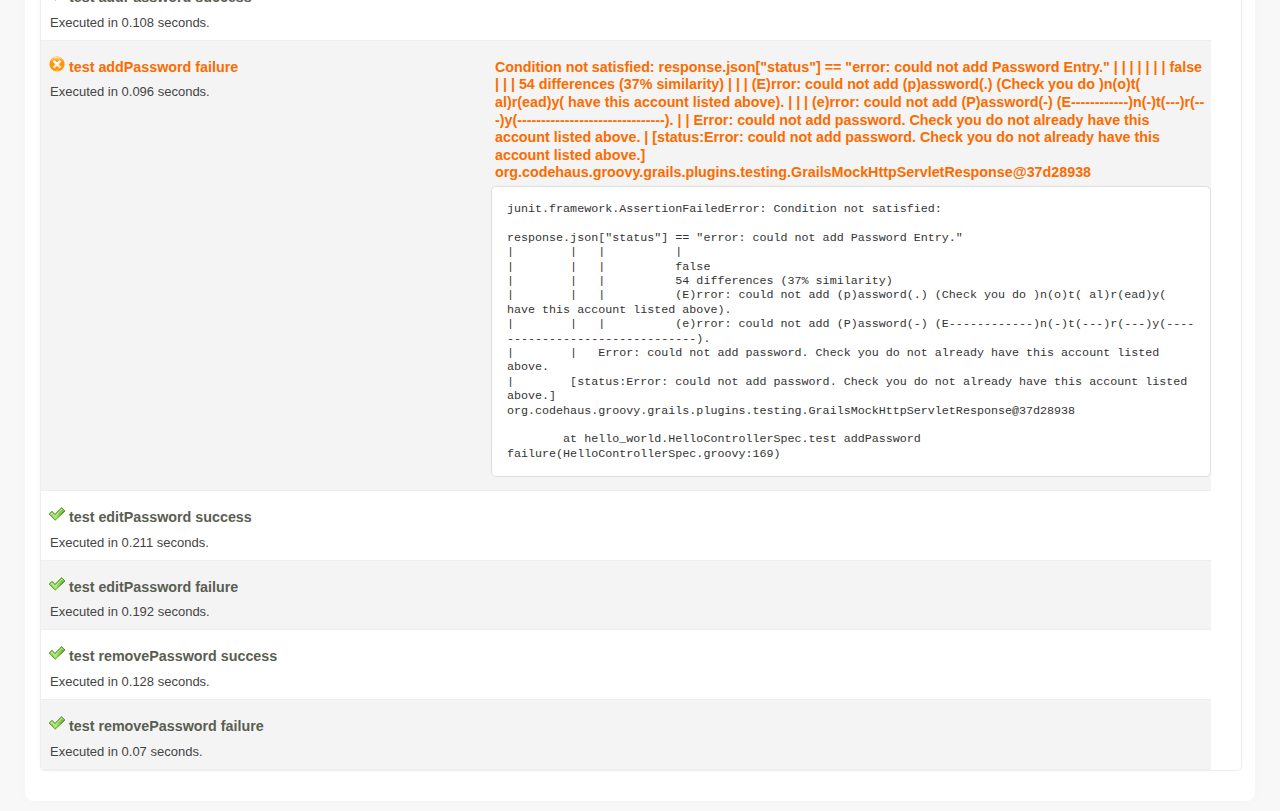
<file: hello_world/target/test-reports/html/failed.html>
<!DOCTYPE html><html xmlns:lxslt="http://xml.apache.org/xslt" xmlns:stringutils="xalan://org.apache.tools.ant.util.StringUtils">
<head>
<META http-equiv="Content-Type" content="text/html; charset=utf-8">
<title>
        Unit Test Results
     - Failed tests</title>
<link href="stylesheet.css" rel="stylesheet" type="text/css">
</head>
<body>
<div id="report" class="container container_8">
<div class="grid_6 alpha">
<div class="grailslogo"></div>
<h1>
        Unit Test Results
     - Failed tests</h1>
<p class="intro">
                        Executed
                        40
                        tests
                    
                        with
                        5 errors

                        and
                        2 failures
                        .
                    </p>
</div>
<div class="grid_2 omega">
<nav id="navigationlinks">
<p>
<a href="failed.html">
                    Tests with failure and errors
                </a>
</p>
<p>
<a href="index.html">
                    Package summary
                </a>
</p>
<p>
<a href="all.html">
                    Show all tests
                </a>
</p>
</nav>
</div>
<div class="clear"></div>
<div class="testsuite error">
<div class="header">
<h2>HelloWorldServiceSpec</h2>
<h3>
                        Executed
                        22
                        tests
                    
                        with
                        4 errors
                        .
                    </h3>
</div>
<div class="testcase clearfix success grid_8 alpha omega" data-name="test registerAccount null username">
<div class="grid_3 alpha">
<p>
<span class="icon success"></span><b class="testname message success">test registerAccount null username</b>
</p>
<p class="summary">Executed in 0.809 seconds.</p>
</div>
<div class="grid_5 omega outputinfo"></div>
<div class="clear"></div>
</div>
<div class="testcase clearfix success grid_8 alpha omega" data-name="test registerAccount null password">
<div class="grid_3 alpha">
<p>
<span class="icon success"></span><b class="testname message success">test registerAccount null password</b>
</p>
<p class="summary">Executed in 0.068 seconds.</p>
</div>
<div class="grid_5 omega outputinfo"></div>
<div class="clear"></div>
</div>
<div class="testcase clearfix success grid_8 alpha omega" data-name="test registerAccount user already registered">
<div class="grid_3 alpha">
<p>
<span class="icon success"></span><b class="testname message success">test registerAccount user already registered</b>
</p>
<p class="summary">Executed in 0.065 seconds.</p>
</div>
<div class="grid_5 omega outputinfo"></div>
<div class="clear"></div>
</div>
<div class="testcase clearfix success grid_8 alpha omega" data-name="test registerAccount user not yet registered">
<div class="grid_3 alpha">
<p>
<span class="icon success"></span><b class="testname message success">test registerAccount user not yet registered</b>
</p>
<p class="summary">Executed in 0.049 seconds.</p>
</div>
<div class="grid_5 omega outputinfo"></div>
<div class="clear"></div>
</div>
<div class="testcase clearfix success grid_8 alpha omega" data-name="test tryLogIn null username">
<div class="grid_3 alpha">
<p>
<span class="icon success"></span><b class="testname message success">test tryLogIn null username</b>
</p>
<p class="summary">Executed in 0.06 seconds.</p>
</div>
<div class="grid_5 omega outputinfo"></div>
<div class="clear"></div>
</div>
<div class="testcase clearfix success grid_8 alpha omega" data-name="test tryLogIn null password">
<div class="grid_3 alpha">
<p>
<span class="icon success"></span><b class="testname message success">test tryLogIn null password</b>
</p>
<p class="summary">Executed in 0.037 seconds.</p>
</div>
<div class="grid_5 omega outputinfo"></div>
<div class="clear"></div>
</div>
<div class="testcase clearfix success grid_8 alpha omega" data-name="test tryLogIn user already registered">
<div class="grid_3 alpha">
<p>
<span class="icon success"></span><b class="testname message success">test tryLogIn user already registered</b>
</p>
<p class="summary">Executed in 0.062 seconds.</p>
</div>
<div class="grid_5 omega outputinfo"></div>
<div class="clear"></div>
</div>
<div class="testcase clearfix success grid_8 alpha omega" data-name="test tryLogIn user not yet registered">
<div class="grid_3 alpha">
<p>
<span class="icon success"></span><b class="testname message success">test tryLogIn user not yet registered</b>
</p>
<p class="summary">Executed in 0.059 seconds.</p>
</div>
<div class="grid_5 omega outputinfo"></div>
<div class="clear"></div>
</div>
<div class="testcase clearfix error grid_8 alpha omega" data-name="test addPasswordEntry null username">
<div class="grid_3 alpha">
<p>
<span class="icon error"></span><b class="testname message error">test addPasswordEntry null username</b>
</p>
<p class="summary">Executed in 0.072 seconds.</p>
</div>
<div class="grid_5 omega outputinfo">
<div class="details">
<p>
<b class="message">Some input was null.</b>
</p>
<pre>java.lang.Throwable: Some input was null.
	at hello_world.HelloWorldService.$tt__addPasswordEntry(HelloWorldService.groovy:51)
	at hello_world.HelloWorldServiceSpec.test addPasswordEntry null username(HelloWorldServiceSpec.groovy:113)
</pre>
</div>
</div>
<div class="clear"></div>
</div>
<div class="testcase clearfix error grid_8 alpha omega" data-name="test addPasswordEntry null password">
<div class="grid_3 alpha">
<p>
<span class="icon error"></span><b class="testname message error">test addPasswordEntry null password</b>
</p>
<p class="summary">Executed in 0.06 seconds.</p>
</div>
<div class="grid_5 omega outputinfo">
<div class="details">
<p>
<b class="message">Some input was null.</b>
</p>
<pre>java.lang.Throwable: Some input was null.
	at hello_world.HelloWorldService.$tt__addPasswordEntry(HelloWorldService.groovy:51)
	at hello_world.HelloWorldServiceSpec.test addPasswordEntry null password(HelloWorldServiceSpec.groovy:125)
</pre>
</div>
</div>
<div class="clear"></div>
</div>
<div class="testcase clearfix error grid_8 alpha omega" data-name="test addPasswordEntry null accountName">
<div class="grid_3 alpha">
<p>
<span class="icon error"></span><b class="testname message error">test addPasswordEntry null accountName</b>
</p>
<p class="summary">Executed in 0.078 seconds.</p>
</div>
<div class="grid_5 omega outputinfo">
<div class="details">
<p>
<b class="message">Some input was null.</b>
</p>
<pre>java.lang.Throwable: Some input was null.
	at hello_world.HelloWorldService.$tt__addPasswordEntry(HelloWorldService.groovy:51)
	at hello_world.HelloWorldServiceSpec.test addPasswordEntry null accountName(HelloWorldServiceSpec.groovy:137)
</pre>
</div>
</div>
<div class="clear"></div>
</div>
<div class="testcase clearfix success grid_8 alpha omega" data-name="test addPasswordEntry duplicate accountName">
<div class="grid_3 alpha">
<p>
<span class="icon success"></span><b class="testname message success">test addPasswordEntry duplicate accountName</b>
</p>
<p class="summary">Executed in 0.083 seconds.</p>
</div>
<div class="grid_5 omega outputinfo"></div>
<div class="clear"></div>
</div>
<div class="testcase clearfix error grid_8 alpha omega" data-name="test addPasswordEntry user not yet registered">
<div class="grid_3 alpha">
<p>
<span class="icon error"></span><b class="testname message error">test addPasswordEntry user not yet registered</b>
</p>
<p class="summary">Executed in 0.09 seconds.</p>
</div>
<div class="grid_5 omega outputinfo">
<div class="details">
<p>
<b class="message">User not registered.</b>
</p>
<pre>java.lang.Throwable: User not registered.
	at hello_world.HelloWorldService.$tt__addPasswordEntry(HelloWorldService.groovy:54)
	at hello_world.HelloWorldServiceSpec.test addPasswordEntry user not yet registered(HelloWorldServiceSpec.groovy:161)
</pre>
</div>
</div>
<div class="clear"></div>
</div>
<div class="testcase clearfix success grid_8 alpha omega" data-name="test addPasswordEntry add new password valid">
<div class="grid_3 alpha">
<p>
<span class="icon success"></span><b class="testname message success">test addPasswordEntry add new password valid</b>
</p>
<p class="summary">Executed in 0.098 seconds.</p>
</div>
<div class="grid_5 omega outputinfo"></div>
<div class="clear"></div>
</div>
<div class="testcase clearfix success grid_8 alpha omega" data-name="test editPasswordEntry null id">
<div class="grid_3 alpha">
<p>
<span class="icon success"></span><b class="testname message success">test editPasswordEntry null id</b>
</p>
<p class="summary">Executed in 0.152 seconds.</p>
</div>
<div class="grid_5 omega outputinfo"></div>
<div class="clear"></div>
</div>
<div class="testcase clearfix success grid_8 alpha omega" data-name="test editPasswordEntry null accountName">
<div class="grid_3 alpha">
<p>
<span class="icon success"></span><b class="testname message success">test editPasswordEntry null accountName</b>
</p>
<p class="summary">Executed in 0.132 seconds.</p>
</div>
<div class="grid_5 omega outputinfo"></div>
<div class="clear"></div>
</div>
<div class="testcase clearfix success grid_8 alpha omega" data-name="test editPasswordEntry null password (aka only change accountName)">
<div class="grid_3 alpha">
<p>
<span class="icon success"></span><b class="testname message success">test editPasswordEntry null password (aka only change accountName)</b>
</p>
<p class="summary">Executed in 0.057 seconds.</p>
</div>
<div class="grid_5 omega outputinfo"></div>
<div class="clear"></div>
</div>
<div class="testcase clearfix success grid_8 alpha omega" data-name="test editPasswordEntry all valid">
<div class="grid_3 alpha">
<p>
<span class="icon success"></span><b class="testname message success">test editPasswordEntry all valid</b>
</p>
<p class="summary">Executed in 0.052 seconds.</p>
</div>
<div class="grid_5 omega outputinfo"></div>
<div class="clear"></div>
</div>
<div class="testcase clearfix success grid_8 alpha omega" data-name="test editPasswordEntry invalid id">
<div class="grid_3 alpha">
<p>
<span class="icon success"></span><b class="testname message success">test editPasswordEntry invalid id</b>
</p>
<p class="summary">Executed in 0.047 seconds.</p>
</div>
<div class="grid_5 omega outputinfo"></div>
<div class="clear"></div>
</div>
<div class="testcase clearfix success grid_8 alpha omega" data-name="test removePasswordEntry invalid id">
<div class="grid_3 alpha">
<p>
<span class="icon success"></span><b class="testname message success">test removePasswordEntry invalid id</b>
</p>
<p class="summary">Executed in 0.073 seconds.</p>
</div>
<div class="grid_5 omega outputinfo"></div>
<div class="clear"></div>
</div>
<div class="testcase clearfix success grid_8 alpha omega" data-name="test removePasswordEntry valid id">
<div class="grid_3 alpha">
<p>
<span class="icon success"></span><b class="testname message success">test removePasswordEntry valid id</b>
</p>
<p class="summary">Executed in 0.063 seconds.</p>
</div>
<div class="grid_5 omega outputinfo"></div>
<div class="clear"></div>
</div>
<div class="testcase clearfix success grid_8 alpha omega" data-name="test removePasswordEntry try to remove twice">
<div class="grid_3 alpha">
<p>
<span class="icon success"></span><b class="testname message success">test removePasswordEntry try to remove twice</b>
</p>
<p class="summary">Executed in 0.048 seconds.</p>
</div>
<div class="grid_5 omega outputinfo"></div>
<div class="clear"></div>
</div>
<div class="clearfix output footer">
<div class="sysout">
<h2>Standard output</h2>
<pre class="stdout">--Output from test registerAccount null username--
--Output from test registerAccount null password--
--Output from test registerAccount user already registered--
--Output from test registerAccount user not yet registered--
--Output from test tryLogIn null username--
--Output from test tryLogIn null password--
--Output from test tryLogIn user already registered--
--Output from test tryLogIn user not yet registered--
--Output from test addPasswordEntry null username--
--Output from test addPasswordEntry null password--
--Output from test addPasswordEntry null accountName--
--Output from test addPasswordEntry duplicate accountName--
--Output from test addPasswordEntry user not yet registered--
--Output from test addPasswordEntry add new password valid--
--Output from test editPasswordEntry null id--
--Output from test editPasswordEntry null accountName--
--Output from test editPasswordEntry null password (aka only change accountName)--
--Output from test editPasswordEntry all valid--
--Output from test editPasswordEntry invalid id--
--Output from test removePasswordEntry invalid id--
--Output from test removePasswordEntry valid id--
--Output from test removePasswordEntry try to remove twice--
</pre>
</div>
<div class="syserr">
<h2>System error</h2>
<pre class="syserr">--Output from test registerAccount null username--
--Output from test registerAccount null password--
--Output from test registerAccount user already registered--
--Output from test registerAccount user not yet registered--
--Output from test tryLogIn null username--
--Output from test tryLogIn null password--
--Output from test tryLogIn user already registered--
--Output from test tryLogIn user not yet registered--
--Output from test addPasswordEntry null username--
--Output from test addPasswordEntry null password--
--Output from test addPasswordEntry null accountName--
--Output from test addPasswordEntry duplicate accountName--
--Output from test addPasswordEntry user not yet registered--
--Output from test addPasswordEntry add new password valid--
--Output from test editPasswordEntry null id--
--Output from test editPasswordEntry null accountName--
--Output from test editPasswordEntry null password (aka only change accountName)--
--Output from test editPasswordEntry all valid--
--Output from test editPasswordEntry invalid id--
--Output from test removePasswordEntry invalid id--
--Output from test removePasswordEntry valid id--
--Output from test removePasswordEntry try to remove twice--
</pre>
</div>
</div>
<div class="clear"></div>
</div>
<div class="testsuite error">
<div class="header">
<h2>HelloControllerSpec</h2>
<h3>
                        Executed
                        17
                        tests
                    
                        with
                        one error

                        and
                        2 failures
                        .
                    </h3>
</div>
<div class="testcase clearfix success grid_8 alpha omega" data-name="test try log in success">
<div class="grid_3 alpha">
<p>
<span class="icon success"></span><b class="testname message success">test try log in success</b>
</p>
<p class="summary">Executed in 2.296 seconds.</p>
</div>
<div class="grid_5 omega outputinfo"></div>
<div class="clear"></div>
</div>
<div class="testcase clearfix success grid_8 alpha omega" data-name="test try log in failure">
<div class="grid_3 alpha">
<p>
<span class="icon success"></span><b class="testname message success">test try log in failure</b>
</p>
<p class="summary">Executed in 0.071 seconds.</p>
</div>
<div class="grid_5 omega outputinfo"></div>
<div class="clear"></div>
</div>
<div class="testcase clearfix success grid_8 alpha omega" data-name="test try register success">
<div class="grid_3 alpha">
<p>
<span class="icon success"></span><b class="testname message success">test try register success</b>
</p>
<p class="summary">Executed in 0.087 seconds.</p>
</div>
<div class="grid_5 omega outputinfo"></div>
<div class="clear"></div>
</div>
<div class="testcase clearfix success grid_8 alpha omega" data-name="test try register failure">
<div class="grid_3 alpha">
<p>
<span class="icon success"></span><b class="testname message success">test try register failure</b>
</p>
<p class="summary">Executed in 0.07 seconds.</p>
</div>
<div class="grid_5 omega outputinfo"></div>
<div class="clear"></div>
</div>
<div class="testcase clearfix success grid_8 alpha omega" data-name="test getData loggedIn empytData">
<div class="grid_3 alpha">
<p>
<span class="icon success"></span><b class="testname message success">test getData loggedIn empytData</b>
</p>
<p class="summary">Executed in 0.081 seconds.</p>
</div>
<div class="grid_5 omega outputinfo"></div>
<div class="clear"></div>
</div>
<div class="testcase clearfix error grid_8 alpha omega" data-name="test getData logged in has data">
<div class="grid_3 alpha">
<p>
<span class="icon error"></span><b class="testname message error">test getData logged in has data</b>
</p>
<p class="summary">Executed in 0.121 seconds.</p>
</div>
<div class="grid_5 omega outputinfo">
<div class="details">
<p>
<b class="message">Cannot get property 'username' on null object</b>
</p>
<pre>java.lang.NullPointerException: Cannot get property 'username' on null object
	at hello_world.HelloControllerSpec.test getData logged in has data(HelloControllerSpec.groovy:87)
</pre>
</div>
</div>
<div class="clear"></div>
</div>
<div class="testcase clearfix success grid_8 alpha omega" data-name="test getData logged out">
<div class="grid_3 alpha">
<p>
<span class="icon success"></span><b class="testname message success">test getData logged out</b>
</p>
<p class="summary">Executed in 0.09 seconds.</p>
</div>
<div class="grid_5 omega outputinfo"></div>
<div class="clear"></div>
</div>
<div class="testcase clearfix failure grid_8 alpha omega" data-name="test tryRegister failure">
<div class="grid_3 alpha">
<p>
<span class="icon failure"></span><b class="testname message failure">test tryRegister failure</b>
</p>
<p class="summary">Executed in 0.229 seconds.</p>
</div>
<div class="grid_5 omega outputinfo">
<div class="details">
<p>
<b class="message">Condition not satisfied:

response.json["status"] == "Failed to create account."
|        |   |          |
|        |   |          false
|        |   |          19 differences (24% similarity)
|        |   |          (Username-) (al)rea(dy) (t)a(ke--)n(-).
|        |   |          (Failed to) (c-)rea(te) (-)a(ccou)n(t).
|        |   Username already taken.
|        [status:Username already taken.]
org.codehaus.groovy.grails.plugins.testing.GrailsMockHttpServletResponse@2a8dd942
</b>
</p>
<pre>junit.framework.AssertionFailedError: Condition not satisfied:

response.json["status"] == "Failed to create account."
|        |   |          |
|        |   |          false
|        |   |          19 differences (24% similarity)
|        |   |          (Username-) (al)rea(dy) (t)a(ke--)n(-).
|        |   |          (Failed to) (c-)rea(te) (-)a(ccou)n(t).
|        |   Username already taken.
|        [status:Username already taken.]
org.codehaus.groovy.grails.plugins.testing.GrailsMockHttpServletResponse@2a8dd942

	at hello_world.HelloControllerSpec.test tryRegister failure(HelloControllerSpec.groovy:110)
</pre>
</div>
</div>
<div class="clear"></div>
</div>
<div class="testcase clearfix success grid_8 alpha omega" data-name="test tryRegister success">
<div class="grid_3 alpha">
<p>
<span class="icon success"></span><b class="testname message success">test tryRegister success</b>
</p>
<p class="summary">Executed in 0.233 seconds.</p>
</div>
<div class="grid_5 omega outputinfo"></div>
<div class="clear"></div>
</div>
<div class="testcase clearfix success grid_8 alpha omega" data-name="test logout already logged in">
<div class="grid_3 alpha">
<p>
<span class="icon success"></span><b class="testname message success">test logout already logged in</b>
</p>
<p class="summary">Executed in 0.103 seconds.</p>
</div>
<div class="grid_5 omega outputinfo"></div>
<div class="clear"></div>
</div>
<div class="testcase clearfix success grid_8 alpha omega" data-name="test logout not logged in">
<div class="grid_3 alpha">
<p>
<span class="icon success"></span><b class="testname message success">test logout not logged in</b>
</p>
<p class="summary">Executed in 0.057 seconds.</p>
</div>
<div class="grid_5 omega outputinfo"></div>
<div class="clear"></div>
</div>
<div class="testcase clearfix success grid_8 alpha omega" data-name="test addPassword success">
<div class="grid_3 alpha">
<p>
<span class="icon success"></span><b class="testname message success">test addPassword success</b>
</p>
<p class="summary">Executed in 0.108 seconds.</p>
</div>
<div class="grid_5 omega outputinfo"></div>
<div class="clear"></div>
</div>
<div class="testcase clearfix failure grid_8 alpha omega" data-name="test addPassword failure">
<div class="grid_3 alpha">
<p>
<span class="icon failure"></span><b class="testname message failure">test addPassword failure</b>
</p>
<p class="summary">Executed in 0.096 seconds.</p>
</div>
<div class="grid_5 omega outputinfo">
<div class="details">
<p>
<b class="message">Condition not satisfied:

response.json["status"] == "error: could not add Password Entry."
|        |   |          |
|        |   |          false
|        |   |          54 differences (37% similarity)
|        |   |          (E)rror: could not add (p)assword(.) (Check you do )n(o)t( al)r(ead)y( have this account listed above).
|        |   |          (e)rror: could not add (P)assword(-) (E------------)n(-)t(---)r(---)y(-------------------------------).
|        |   Error: could not add password. Check you do not already have this account listed above.
|        [status:Error: could not add password. Check you do not already have this account listed above.]
org.codehaus.groovy.grails.plugins.testing.GrailsMockHttpServletResponse@37d28938
</b>
</p>
<pre>junit.framework.AssertionFailedError: Condition not satisfied:

response.json["status"] == "error: could not add Password Entry."
|        |   |          |
|        |   |          false
|        |   |          54 differences (37% similarity)
|        |   |          (E)rror: could not add (p)assword(.) (Check you do )n(o)t( al)r(ead)y( have this account listed above).
|        |   |          (e)rror: could not add (P)assword(-) (E------------)n(-)t(---)r(---)y(-------------------------------).
|        |   Error: could not add password. Check you do not already have this account listed above.
|        [status:Error: could not add password. Check you do not already have this account listed above.]
org.codehaus.groovy.grails.plugins.testing.GrailsMockHttpServletResponse@37d28938

	at hello_world.HelloControllerSpec.test addPassword failure(HelloControllerSpec.groovy:169)
</pre>
</div>
</div>
<div class="clear"></div>
</div>
<div class="testcase clearfix success grid_8 alpha omega" data-name="test editPassword success">
<div class="grid_3 alpha">
<p>
<span class="icon success"></span><b class="testname message success">test editPassword success</b>
</p>
<p class="summary">Executed in 0.211 seconds.</p>
</div>
<div class="grid_5 omega outputinfo"></div>
<div class="clear"></div>
</div>
<div class="testcase clearfix success grid_8 alpha omega" data-name="test editPassword failure">
<div class="grid_3 alpha">
<p>
<span class="icon success"></span><b class="testname message success">test editPassword failure</b>
</p>
<p class="summary">Executed in 0.192 seconds.</p>
</div>
<div class="grid_5 omega outputinfo"></div>
<div class="clear"></div>
</div>
<div class="testcase clearfix success grid_8 alpha omega" data-name="test removePassword success">
<div class="grid_3 alpha">
<p>
<span class="icon success"></span><b class="testname message success">test removePassword success</b>
</p>
<p class="summary">Executed in 0.128 seconds.</p>
</div>
<div class="grid_5 omega outputinfo"></div>
<div class="clear"></div>
</div>
<div class="testcase clearfix success grid_8 alpha omega" data-name="test removePassword failure">
<div class="grid_3 alpha">
<p>
<span class="icon success"></span><b class="testname message success">test removePassword failure</b>
</p>
<p class="summary">Executed in 0.07 seconds.</p>
</div>
<div class="grid_5 omega outputinfo"></div>
<div class="clear"></div>
</div>
<div class="clearfix output footer">
<div class="sysout">
<h2>Standard output</h2>
<pre class="stdout">--Output from test try log in success--
--Output from test try log in failure--
--Output from test try register success--
--Output from test try register failure--
--Output from test getData loggedIn empytData--
--Output from test getData logged in has data--
--Output from test getData logged out--
--Output from test tryRegister failure--
--Output from test tryRegister success--
--Output from test logout already logged in--
--Output from test logout not logged in--
--Output from test addPassword success--
--Output from test addPassword failure--
--Output from test editPassword success--
--Output from test editPassword failure--
--Output from test removePassword success--
--Output from test removePassword failure--
</pre>
</div>
<div class="syserr">
<h2>System error</h2>
<pre class="syserr">--Output from test try log in success--
--Output from test try log in failure--
--Output from test try register success--
--Output from test try register failure--
--Output from test getData loggedIn empytData--
--Output from test getData logged in has data--
--Output from test getData logged out--
--Output from test tryRegister failure--
--Output from test tryRegister success--
--Output from test logout already logged in--
--Output from test logout not logged in--
--Output from test addPassword success--
--Output from test addPassword failure--
--Output from test editPassword success--
--Output from test editPassword failure--
--Output from test removePassword success--
--Output from test removePassword failure--
</pre>
</div>
</div>
<div class="clear"></div>
</div>
<div class="clear"></div>
</div>
<!--
            Parses JUnit output and associates it with the corresponding test case
        -->
<script language="javascript">


/**
 * The JUnit report format is incredibly stuipd in the
 * sense that it accumulates output from all test methods
 * into a single xml node.
 */
(function() {

    var outputElements = findOutputElements();
    for (var i in outputElements) {
        var outputElement = outputElements[i];
        var textOutput = outputElement.element.firstChild.nodeValue;
        var header = outputElement.getHeader();
        appendTestMethodOutput(textOutput, header);
    }

    function findOutputElements() {
        var outputElements = [];
        var preElements = document.getElementsByTagName("pre");
        for (var i in preElements) {
            var preElement = preElements[i];
            var className = preElement.className || "";
            if (className.indexOf("stdout") >= 0) {
                var outputElement = new OutputElement(preElement, "output");
                outputElements.push(outputElement);
            } else if (className.indexOf("syserr") >= 0) {
                var outputElement = new OutputElement(preElement, "error");
                outputElements.push(outputElement);
            }
        }

        return outputElements;
    }

    function OutputElement(element, type) {
        this.element = element;
        this.type = type;

        this.getHeader = function() {
            if (type === "output") {
                return "System output";
            } else if ("error") {
                return "System error";
            }
        }
    }

    function appendTestMethodOutput(text, header) {
        var testOutput = new TestMethodOutput(header);

        var lines = text.split(/\r\n|\r|\n/);
        for (var i in lines) {
            var line = lines[i];
            var matches = line.match(/^--Output from (.*)--$/);
            if (matches !== null && matches.length == 2) {
                testOutput.flushToDom();
                testOutput.testName = matches[1];
            } else {
                testOutput.addLine(line);
            }
        }

        testOutput.flushToDom();
    }

    function TestMethodOutput(header) {
        this.header = header;
        this.testName = undefined;
        this.buffer = "";

        this.addLine = function(line) {
            this.buffer += line + "\n";
        }

        this.flushToDom = function() {
            if (this.testName !== undefined) {
                var domNode = getTestcaseElementByName(this.testName);
                if (domNode !== undefined && trimString(this.buffer).length > 0) {
                    this.appendTo(domNode);
                }

                this.reset();
            }
        }

        this.appendTo = function(domNode) {
            var node = document.createElement("div");
            node.innerHTML = '<p><b class="message">' + header + '</b></p>';

            var preNode = document.createElement("pre");
            preNode.appendChild(document.createTextNode(this.buffer));
            node.appendChild(preNode);

            var outputContainer = findElementByTagClassAndParent("div", "outputinfo", domNode);
            outputContainer.appendChild(node);
        }

        this.reset = function() {
            this.methodName = undefined;
            this.buffer = "";
        }
    }

    function getTestcaseElementByName(name) {
        var divElements = document.getElementsByTagName("div");
        var elementCount = divElements.length;
        for (var i=0; i<elementCount; i++) {
            var el = divElements[i];
            if (el.getAttribute("data-name") === name) {
                return el;
            }
        }
    }

    function findElementByTagClassAndParent(tagName, className, parentNode) {
        var elements = parentNode.getElementsByTagName(tagName);
        for (var i in elements) {
            var element = elements[i];

            // Not 100% correct, but good enough here
            if (element.className !== undefined && element.className.indexOf(className) >= 0) {
                return element;
            }
        }
    }

    function trimString(str) {
        return str.replace(/^\s\s*/, '').replace(/\s\s*$/, '');
    }

})();

        </script>
</body>
</html>
</file>
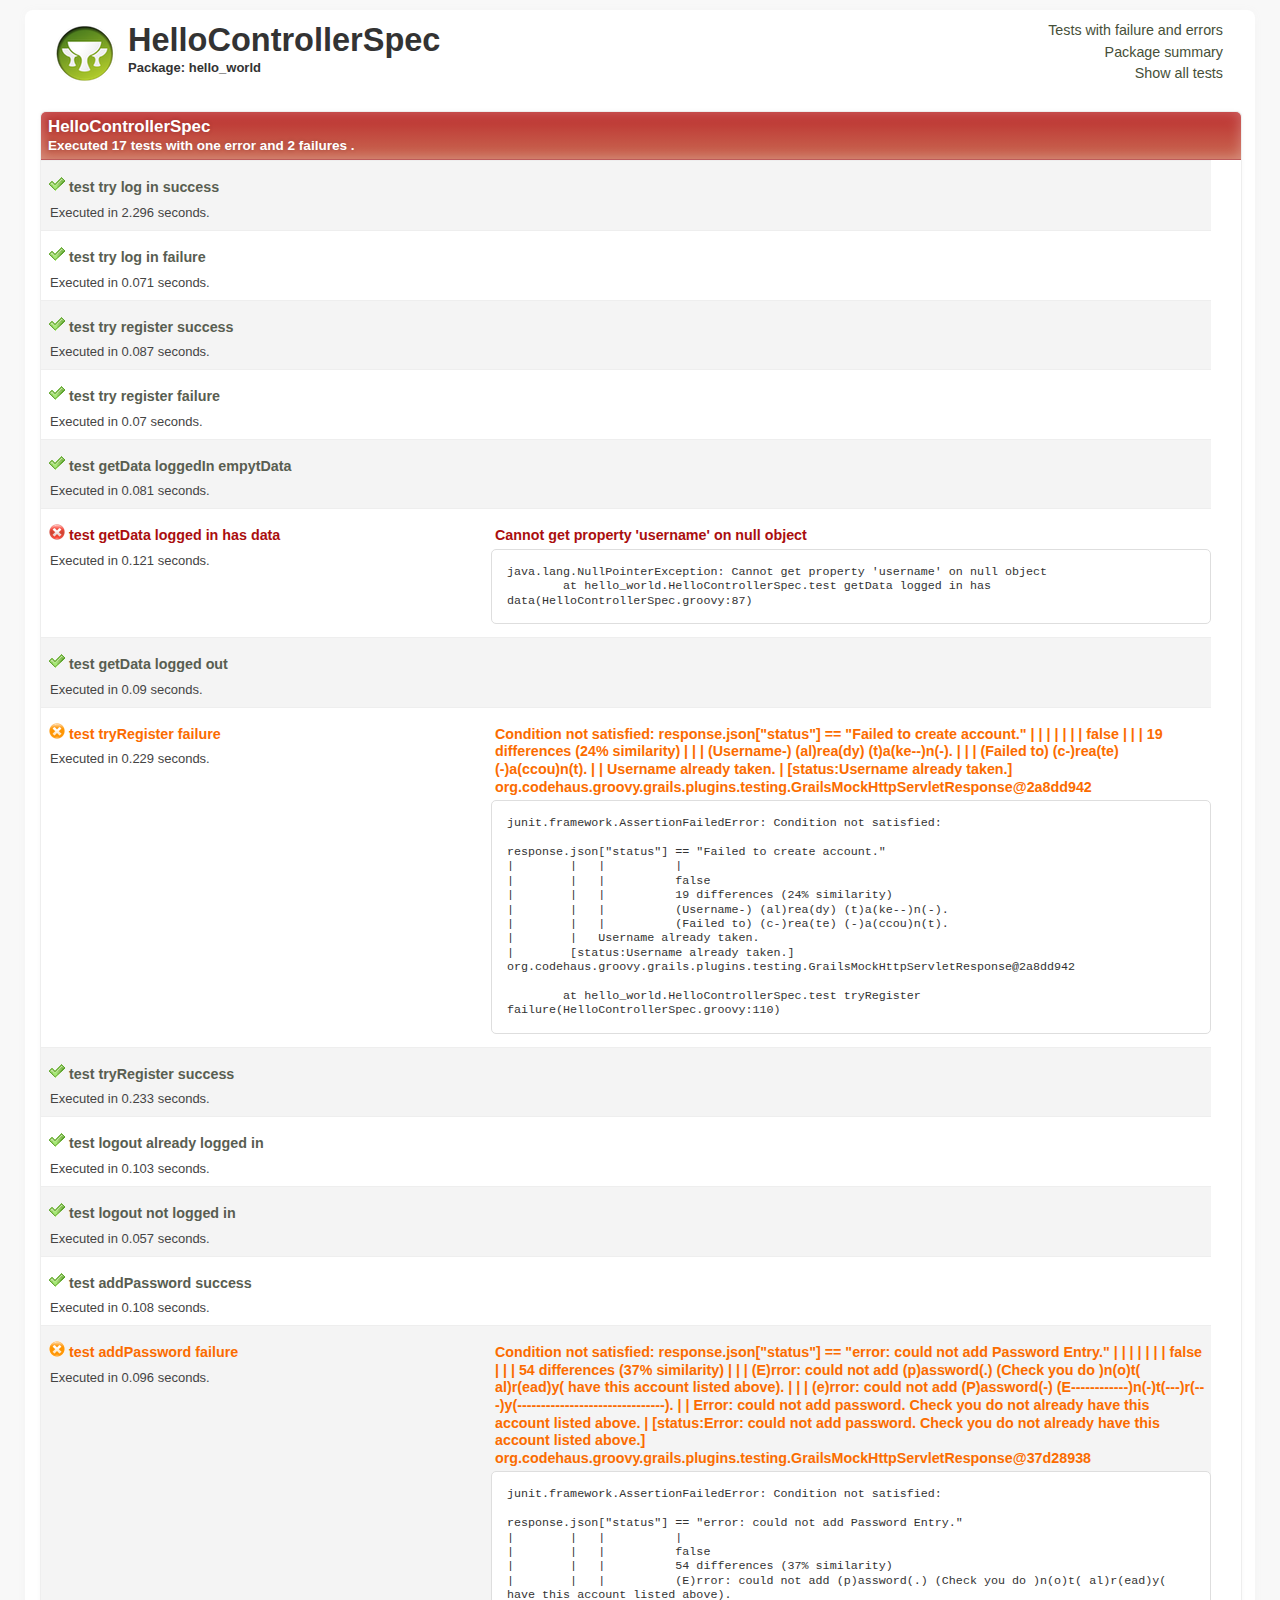
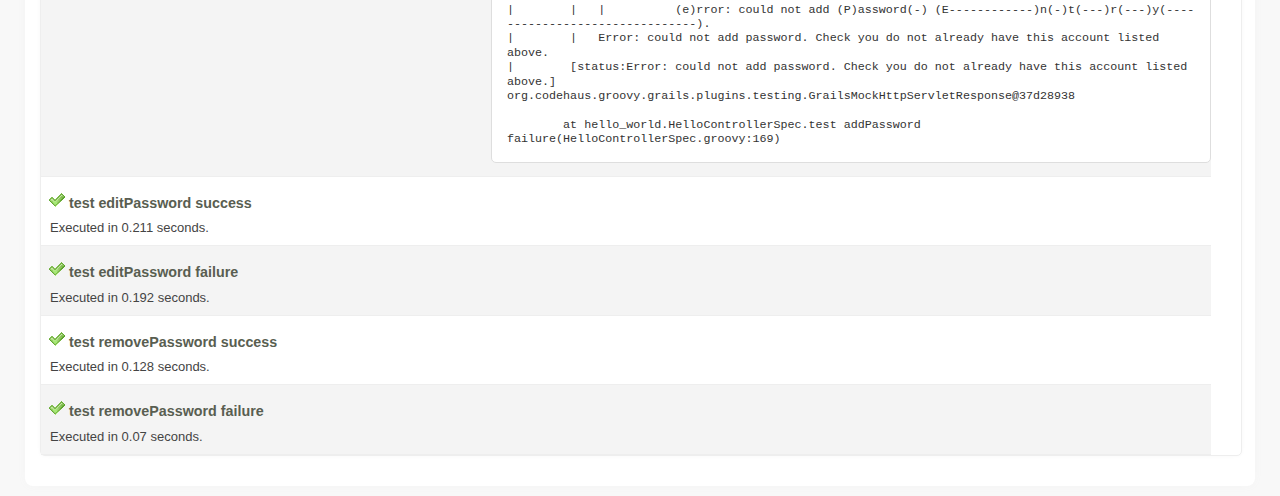
<file: hello_world/target/test-reports/html/hello_world/0_HelloControllerSpec.html>
<!DOCTYPE html><html xmlns:lxslt="http://xml.apache.org/xslt" xmlns:stringutils="xalan://org.apache.tools.ant.util.StringUtils">
<head>
<META http-equiv="Content-Type" content="text/html; charset=utf-8">
<title>
                    Test - HelloControllerSpec</title>
<link rel="shortcut icon" href="http://grails.org/images/favicon.ico" type="image/x-icon">
<link rel="stylesheet" type="text/css" title="Style" href="../stylesheet.css">
</head>
<body>
<div class="container container_8" id="report">
<div class="grid_6">
<a title="Home" href="../index.html">
<div class="grailslogo"></div>
</a>
<h1>HelloControllerSpec</h1>
<h2>Package: hello_world</h2>
</div>
<div class="grid_2">
<nav id="navigationlinks">
<p>
<a href="../failed.html">
                    Tests with failure and errors
                </a>
</p>
<p>
<a href="../index.html">
                    Package summary
                </a>
</p>
<p>
<a href="../all.html">
                    Show all tests
                </a>
</p>
</nav>
</div>
<div class="clear"></div>
<div class="testsuite error">
<div class="header">
<h2>HelloControllerSpec</h2>
<h3>
                        Executed
                        17
                        tests
                    
                        with
                        one error

                        and
                        2 failures
                        .
                    </h3>
</div>
<div class="testcase clearfix success grid_8 alpha omega" data-name="test try log in success">
<div class="grid_3 alpha">
<p>
<span class="icon success"></span><b class="testname message success">test try log in success</b>
</p>
<p class="summary">Executed in 2.296 seconds.</p>
</div>
<div class="grid_5 omega outputinfo"></div>
<div class="clear"></div>
</div>
<div class="testcase clearfix success grid_8 alpha omega" data-name="test try log in failure">
<div class="grid_3 alpha">
<p>
<span class="icon success"></span><b class="testname message success">test try log in failure</b>
</p>
<p class="summary">Executed in 0.071 seconds.</p>
</div>
<div class="grid_5 omega outputinfo"></div>
<div class="clear"></div>
</div>
<div class="testcase clearfix success grid_8 alpha omega" data-name="test try register success">
<div class="grid_3 alpha">
<p>
<span class="icon success"></span><b class="testname message success">test try register success</b>
</p>
<p class="summary">Executed in 0.087 seconds.</p>
</div>
<div class="grid_5 omega outputinfo"></div>
<div class="clear"></div>
</div>
<div class="testcase clearfix success grid_8 alpha omega" data-name="test try register failure">
<div class="grid_3 alpha">
<p>
<span class="icon success"></span><b class="testname message success">test try register failure</b>
</p>
<p class="summary">Executed in 0.07 seconds.</p>
</div>
<div class="grid_5 omega outputinfo"></div>
<div class="clear"></div>
</div>
<div class="testcase clearfix success grid_8 alpha omega" data-name="test getData loggedIn empytData">
<div class="grid_3 alpha">
<p>
<span class="icon success"></span><b class="testname message success">test getData loggedIn empytData</b>
</p>
<p class="summary">Executed in 0.081 seconds.</p>
</div>
<div class="grid_5 omega outputinfo"></div>
<div class="clear"></div>
</div>
<div class="testcase clearfix error grid_8 alpha omega" data-name="test getData logged in has data">
<div class="grid_3 alpha">
<p>
<span class="icon error"></span><b class="testname message error">test getData logged in has data</b>
</p>
<p class="summary">Executed in 0.121 seconds.</p>
</div>
<div class="grid_5 omega outputinfo">
<div class="details">
<p>
<b class="message">Cannot get property 'username' on null object</b>
</p>
<pre>java.lang.NullPointerException: Cannot get property 'username' on null object
	at hello_world.HelloControllerSpec.test getData logged in has data(HelloControllerSpec.groovy:87)
</pre>
</div>
</div>
<div class="clear"></div>
</div>
<div class="testcase clearfix success grid_8 alpha omega" data-name="test getData logged out">
<div class="grid_3 alpha">
<p>
<span class="icon success"></span><b class="testname message success">test getData logged out</b>
</p>
<p class="summary">Executed in 0.09 seconds.</p>
</div>
<div class="grid_5 omega outputinfo"></div>
<div class="clear"></div>
</div>
<div class="testcase clearfix failure grid_8 alpha omega" data-name="test tryRegister failure">
<div class="grid_3 alpha">
<p>
<span class="icon failure"></span><b class="testname message failure">test tryRegister failure</b>
</p>
<p class="summary">Executed in 0.229 seconds.</p>
</div>
<div class="grid_5 omega outputinfo">
<div class="details">
<p>
<b class="message">Condition not satisfied:

response.json["status"] == "Failed to create account."
|        |   |          |
|        |   |          false
|        |   |          19 differences (24% similarity)
|        |   |          (Username-) (al)rea(dy) (t)a(ke--)n(-).
|        |   |          (Failed to) (c-)rea(te) (-)a(ccou)n(t).
|        |   Username already taken.
|        [status:Username already taken.]
org.codehaus.groovy.grails.plugins.testing.GrailsMockHttpServletResponse@2a8dd942
</b>
</p>
<pre>junit.framework.AssertionFailedError: Condition not satisfied:

response.json["status"] == "Failed to create account."
|        |   |          |
|        |   |          false
|        |   |          19 differences (24% similarity)
|        |   |          (Username-) (al)rea(dy) (t)a(ke--)n(-).
|        |   |          (Failed to) (c-)rea(te) (-)a(ccou)n(t).
|        |   Username already taken.
|        [status:Username already taken.]
org.codehaus.groovy.grails.plugins.testing.GrailsMockHttpServletResponse@2a8dd942

	at hello_world.HelloControllerSpec.test tryRegister failure(HelloControllerSpec.groovy:110)
</pre>
</div>
</div>
<div class="clear"></div>
</div>
<div class="testcase clearfix success grid_8 alpha omega" data-name="test tryRegister success">
<div class="grid_3 alpha">
<p>
<span class="icon success"></span><b class="testname message success">test tryRegister success</b>
</p>
<p class="summary">Executed in 0.233 seconds.</p>
</div>
<div class="grid_5 omega outputinfo"></div>
<div class="clear"></div>
</div>
<div class="testcase clearfix success grid_8 alpha omega" data-name="test logout already logged in">
<div class="grid_3 alpha">
<p>
<span class="icon success"></span><b class="testname message success">test logout already logged in</b>
</p>
<p class="summary">Executed in 0.103 seconds.</p>
</div>
<div class="grid_5 omega outputinfo"></div>
<div class="clear"></div>
</div>
<div class="testcase clearfix success grid_8 alpha omega" data-name="test logout not logged in">
<div class="grid_3 alpha">
<p>
<span class="icon success"></span><b class="testname message success">test logout not logged in</b>
</p>
<p class="summary">Executed in 0.057 seconds.</p>
</div>
<div class="grid_5 omega outputinfo"></div>
<div class="clear"></div>
</div>
<div class="testcase clearfix success grid_8 alpha omega" data-name="test addPassword success">
<div class="grid_3 alpha">
<p>
<span class="icon success"></span><b class="testname message success">test addPassword success</b>
</p>
<p class="summary">Executed in 0.108 seconds.</p>
</div>
<div class="grid_5 omega outputinfo"></div>
<div class="clear"></div>
</div>
<div class="testcase clearfix failure grid_8 alpha omega" data-name="test addPassword failure">
<div class="grid_3 alpha">
<p>
<span class="icon failure"></span><b class="testname message failure">test addPassword failure</b>
</p>
<p class="summary">Executed in 0.096 seconds.</p>
</div>
<div class="grid_5 omega outputinfo">
<div class="details">
<p>
<b class="message">Condition not satisfied:

response.json["status"] == "error: could not add Password Entry."
|        |   |          |
|        |   |          false
|        |   |          54 differences (37% similarity)
|        |   |          (E)rror: could not add (p)assword(.) (Check you do )n(o)t( al)r(ead)y( have this account listed above).
|        |   |          (e)rror: could not add (P)assword(-) (E------------)n(-)t(---)r(---)y(-------------------------------).
|        |   Error: could not add password. Check you do not already have this account listed above.
|        [status:Error: could not add password. Check you do not already have this account listed above.]
org.codehaus.groovy.grails.plugins.testing.GrailsMockHttpServletResponse@37d28938
</b>
</p>
<pre>junit.framework.AssertionFailedError: Condition not satisfied:

response.json["status"] == "error: could not add Password Entry."
|        |   |          |
|        |   |          false
|        |   |          54 differences (37% similarity)
|        |   |          (E)rror: could not add (p)assword(.) (Check you do )n(o)t( al)r(ead)y( have this account listed above).
|        |   |          (e)rror: could not add (P)assword(-) (E------------)n(-)t(---)r(---)y(-------------------------------).
|        |   Error: could not add password. Check you do not already have this account listed above.
|        [status:Error: could not add password. Check you do not already have this account listed above.]
org.codehaus.groovy.grails.plugins.testing.GrailsMockHttpServletResponse@37d28938

	at hello_world.HelloControllerSpec.test addPassword failure(HelloControllerSpec.groovy:169)
</pre>
</div>
</div>
<div class="clear"></div>
</div>
<div class="testcase clearfix success grid_8 alpha omega" data-name="test editPassword success">
<div class="grid_3 alpha">
<p>
<span class="icon success"></span><b class="testname message success">test editPassword success</b>
</p>
<p class="summary">Executed in 0.211 seconds.</p>
</div>
<div class="grid_5 omega outputinfo"></div>
<div class="clear"></div>
</div>
<div class="testcase clearfix success grid_8 alpha omega" data-name="test editPassword failure">
<div class="grid_3 alpha">
<p>
<span class="icon success"></span><b class="testname message success">test editPassword failure</b>
</p>
<p class="summary">Executed in 0.192 seconds.</p>
</div>
<div class="grid_5 omega outputinfo"></div>
<div class="clear"></div>
</div>
<div class="testcase clearfix success grid_8 alpha omega" data-name="test removePassword success">
<div class="grid_3 alpha">
<p>
<span class="icon success"></span><b class="testname message success">test removePassword success</b>
</p>
<p class="summary">Executed in 0.128 seconds.</p>
</div>
<div class="grid_5 omega outputinfo"></div>
<div class="clear"></div>
</div>
<div class="testcase clearfix success grid_8 alpha omega" data-name="test removePassword failure">
<div class="grid_3 alpha">
<p>
<span class="icon success"></span><b class="testname message success">test removePassword failure</b>
</p>
<p class="summary">Executed in 0.07 seconds.</p>
</div>
<div class="grid_5 omega outputinfo"></div>
<div class="clear"></div>
</div>
<div class="clearfix output footer">
<div class="sysout">
<h2>Standard output</h2>
<pre class="stdout">--Output from test try log in success--
--Output from test try log in failure--
--Output from test try register success--
--Output from test try register failure--
--Output from test getData loggedIn empytData--
--Output from test getData logged in has data--
--Output from test getData logged out--
--Output from test tryRegister failure--
--Output from test tryRegister success--
--Output from test logout already logged in--
--Output from test logout not logged in--
--Output from test addPassword success--
--Output from test addPassword failure--
--Output from test editPassword success--
--Output from test editPassword failure--
--Output from test removePassword success--
--Output from test removePassword failure--
</pre>
</div>
<div class="syserr">
<h2>System error</h2>
<pre class="syserr">--Output from test try log in success--
--Output from test try log in failure--
--Output from test try register success--
--Output from test try register failure--
--Output from test getData loggedIn empytData--
--Output from test getData logged in has data--
--Output from test getData logged out--
--Output from test tryRegister failure--
--Output from test tryRegister success--
--Output from test logout already logged in--
--Output from test logout not logged in--
--Output from test addPassword success--
--Output from test addPassword failure--
--Output from test editPassword success--
--Output from test editPassword failure--
--Output from test removePassword success--
--Output from test removePassword failure--
</pre>
</div>
</div>
<div class="clear"></div>
</div>
<div class="clear"></div>
</div>
<!--
            Parses JUnit output and associates it with the corresponding test case
        -->
<script language="javascript">


/**
 * The JUnit report format is incredibly stuipd in the
 * sense that it accumulates output from all test methods
 * into a single xml node.
 */
(function() {

    var outputElements = findOutputElements();
    for (var i in outputElements) {
        var outputElement = outputElements[i];
        var textOutput = outputElement.element.firstChild.nodeValue;
        var header = outputElement.getHeader();
        appendTestMethodOutput(textOutput, header);
    }

    function findOutputElements() {
        var outputElements = [];
        var preElements = document.getElementsByTagName("pre");
        for (var i in preElements) {
            var preElement = preElements[i];
            var className = preElement.className || "";
            if (className.indexOf("stdout") >= 0) {
                var outputElement = new OutputElement(preElement, "output");
                outputElements.push(outputElement);
            } else if (className.indexOf("syserr") >= 0) {
                var outputElement = new OutputElement(preElement, "error");
                outputElements.push(outputElement);
            }
        }

        return outputElements;
    }

    function OutputElement(element, type) {
        this.element = element;
        this.type = type;

        this.getHeader = function() {
            if (type === "output") {
                return "System output";
            } else if ("error") {
                return "System error";
            }
        }
    }

    function appendTestMethodOutput(text, header) {
        var testOutput = new TestMethodOutput(header);

        var lines = text.split(/\r\n|\r|\n/);
        for (var i in lines) {
            var line = lines[i];
            var matches = line.match(/^--Output from (.*)--$/);
            if (matches !== null && matches.length == 2) {
                testOutput.flushToDom();
                testOutput.testName = matches[1];
            } else {
                testOutput.addLine(line);
            }
        }

        testOutput.flushToDom();
    }

    function TestMethodOutput(header) {
        this.header = header;
        this.testName = undefined;
        this.buffer = "";

        this.addLine = function(line) {
            this.buffer += line + "\n";
        }

        this.flushToDom = function() {
            if (this.testName !== undefined) {
                var domNode = getTestcaseElementByName(this.testName);
                if (domNode !== undefined && trimString(this.buffer).length > 0) {
                    this.appendTo(domNode);
                }

                this.reset();
            }
        }

        this.appendTo = function(domNode) {
            var node = document.createElement("div");
            node.innerHTML = '<p><b class="message">' + header + '</b></p>';

            var preNode = document.createElement("pre");
            preNode.appendChild(document.createTextNode(this.buffer));
            node.appendChild(preNode);

            var outputContainer = findElementByTagClassAndParent("div", "outputinfo", domNode);
            outputContainer.appendChild(node);
        }

        this.reset = function() {
            this.methodName = undefined;
            this.buffer = "";
        }
    }

    function getTestcaseElementByName(name) {
        var divElements = document.getElementsByTagName("div");
        var elementCount = divElements.length;
        for (var i=0; i<elementCount; i++) {
            var el = divElements[i];
            if (el.getAttribute("data-name") === name) {
                return el;
            }
        }
    }

    function findElementByTagClassAndParent(tagName, className, parentNode) {
        var elements = parentNode.getElementsByTagName(tagName);
        for (var i in elements) {
            var element = elements[i];

            // Not 100% correct, but good enough here
            if (element.className !== undefined && element.className.indexOf(className) >= 0) {
                return element;
            }
        }
    }

    function trimString(str) {
        return str.replace(/^\s\s*/, '').replace(/\s\s*$/, '');
    }

})();

        </script>
</body>
</html>
</file>
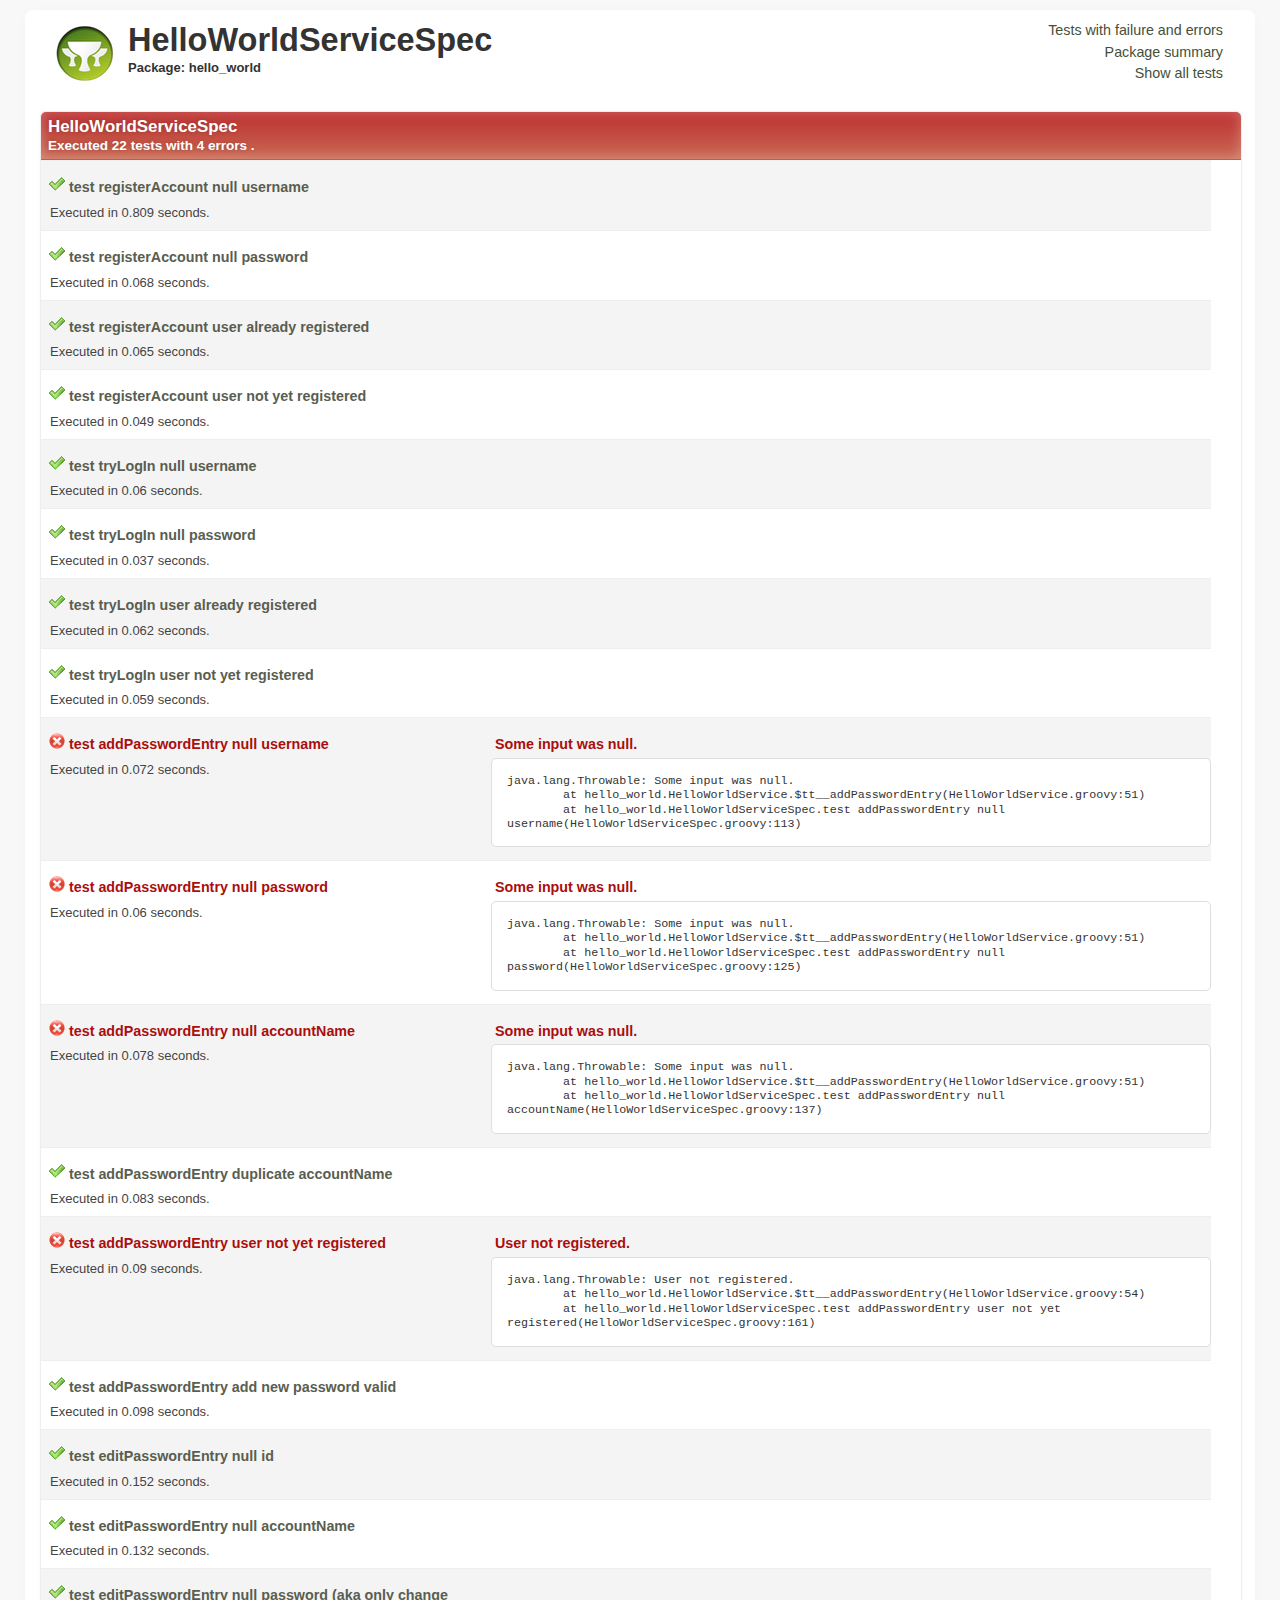
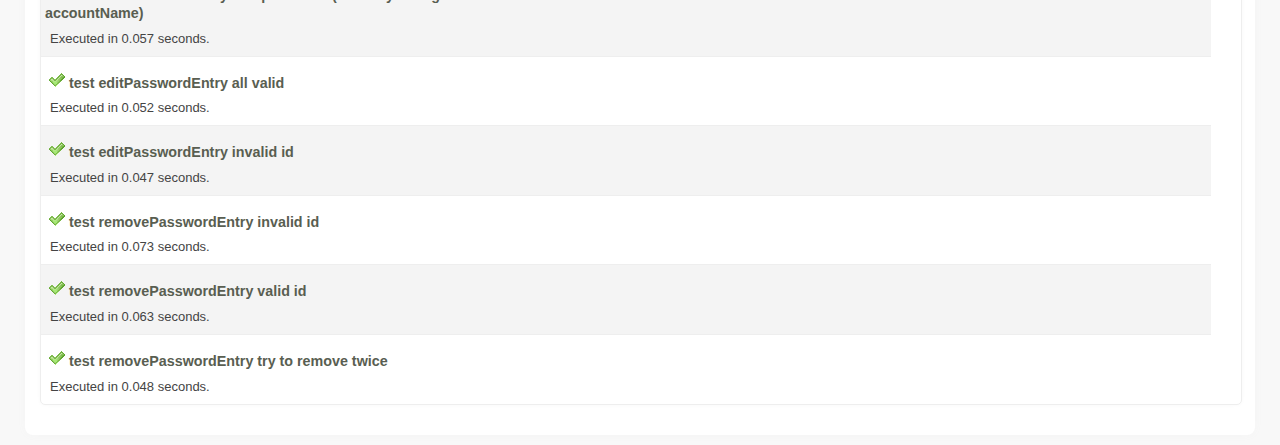
<file: hello_world/target/test-reports/html/hello_world/1_HelloWorldServiceSpec.html>
<!DOCTYPE html><html xmlns:lxslt="http://xml.apache.org/xslt" xmlns:stringutils="xalan://org.apache.tools.ant.util.StringUtils">
<head>
<META http-equiv="Content-Type" content="text/html; charset=utf-8">
<title>
                    Test - HelloWorldServiceSpec</title>
<link rel="shortcut icon" href="http://grails.org/images/favicon.ico" type="image/x-icon">
<link rel="stylesheet" type="text/css" title="Style" href="../stylesheet.css">
</head>
<body>
<div class="container container_8" id="report">
<div class="grid_6">
<a title="Home" href="../index.html">
<div class="grailslogo"></div>
</a>
<h1>HelloWorldServiceSpec</h1>
<h2>Package: hello_world</h2>
</div>
<div class="grid_2">
<nav id="navigationlinks">
<p>
<a href="../failed.html">
                    Tests with failure and errors
                </a>
</p>
<p>
<a href="../index.html">
                    Package summary
                </a>
</p>
<p>
<a href="../all.html">
                    Show all tests
                </a>
</p>
</nav>
</div>
<div class="clear"></div>
<div class="testsuite error">
<div class="header">
<h2>HelloWorldServiceSpec</h2>
<h3>
                        Executed
                        22
                        tests
                    
                        with
                        4 errors
                        .
                    </h3>
</div>
<div class="testcase clearfix success grid_8 alpha omega" data-name="test registerAccount null username">
<div class="grid_3 alpha">
<p>
<span class="icon success"></span><b class="testname message success">test registerAccount null username</b>
</p>
<p class="summary">Executed in 0.809 seconds.</p>
</div>
<div class="grid_5 omega outputinfo"></div>
<div class="clear"></div>
</div>
<div class="testcase clearfix success grid_8 alpha omega" data-name="test registerAccount null password">
<div class="grid_3 alpha">
<p>
<span class="icon success"></span><b class="testname message success">test registerAccount null password</b>
</p>
<p class="summary">Executed in 0.068 seconds.</p>
</div>
<div class="grid_5 omega outputinfo"></div>
<div class="clear"></div>
</div>
<div class="testcase clearfix success grid_8 alpha omega" data-name="test registerAccount user already registered">
<div class="grid_3 alpha">
<p>
<span class="icon success"></span><b class="testname message success">test registerAccount user already registered</b>
</p>
<p class="summary">Executed in 0.065 seconds.</p>
</div>
<div class="grid_5 omega outputinfo"></div>
<div class="clear"></div>
</div>
<div class="testcase clearfix success grid_8 alpha omega" data-name="test registerAccount user not yet registered">
<div class="grid_3 alpha">
<p>
<span class="icon success"></span><b class="testname message success">test registerAccount user not yet registered</b>
</p>
<p class="summary">Executed in 0.049 seconds.</p>
</div>
<div class="grid_5 omega outputinfo"></div>
<div class="clear"></div>
</div>
<div class="testcase clearfix success grid_8 alpha omega" data-name="test tryLogIn null username">
<div class="grid_3 alpha">
<p>
<span class="icon success"></span><b class="testname message success">test tryLogIn null username</b>
</p>
<p class="summary">Executed in 0.06 seconds.</p>
</div>
<div class="grid_5 omega outputinfo"></div>
<div class="clear"></div>
</div>
<div class="testcase clearfix success grid_8 alpha omega" data-name="test tryLogIn null password">
<div class="grid_3 alpha">
<p>
<span class="icon success"></span><b class="testname message success">test tryLogIn null password</b>
</p>
<p class="summary">Executed in 0.037 seconds.</p>
</div>
<div class="grid_5 omega outputinfo"></div>
<div class="clear"></div>
</div>
<div class="testcase clearfix success grid_8 alpha omega" data-name="test tryLogIn user already registered">
<div class="grid_3 alpha">
<p>
<span class="icon success"></span><b class="testname message success">test tryLogIn user already registered</b>
</p>
<p class="summary">Executed in 0.062 seconds.</p>
</div>
<div class="grid_5 omega outputinfo"></div>
<div class="clear"></div>
</div>
<div class="testcase clearfix success grid_8 alpha omega" data-name="test tryLogIn user not yet registered">
<div class="grid_3 alpha">
<p>
<span class="icon success"></span><b class="testname message success">test tryLogIn user not yet registered</b>
</p>
<p class="summary">Executed in 0.059 seconds.</p>
</div>
<div class="grid_5 omega outputinfo"></div>
<div class="clear"></div>
</div>
<div class="testcase clearfix error grid_8 alpha omega" data-name="test addPasswordEntry null username">
<div class="grid_3 alpha">
<p>
<span class="icon error"></span><b class="testname message error">test addPasswordEntry null username</b>
</p>
<p class="summary">Executed in 0.072 seconds.</p>
</div>
<div class="grid_5 omega outputinfo">
<div class="details">
<p>
<b class="message">Some input was null.</b>
</p>
<pre>java.lang.Throwable: Some input was null.
	at hello_world.HelloWorldService.$tt__addPasswordEntry(HelloWorldService.groovy:51)
	at hello_world.HelloWorldServiceSpec.test addPasswordEntry null username(HelloWorldServiceSpec.groovy:113)
</pre>
</div>
</div>
<div class="clear"></div>
</div>
<div class="testcase clearfix error grid_8 alpha omega" data-name="test addPasswordEntry null password">
<div class="grid_3 alpha">
<p>
<span class="icon error"></span><b class="testname message error">test addPasswordEntry null password</b>
</p>
<p class="summary">Executed in 0.06 seconds.</p>
</div>
<div class="grid_5 omega outputinfo">
<div class="details">
<p>
<b class="message">Some input was null.</b>
</p>
<pre>java.lang.Throwable: Some input was null.
	at hello_world.HelloWorldService.$tt__addPasswordEntry(HelloWorldService.groovy:51)
	at hello_world.HelloWorldServiceSpec.test addPasswordEntry null password(HelloWorldServiceSpec.groovy:125)
</pre>
</div>
</div>
<div class="clear"></div>
</div>
<div class="testcase clearfix error grid_8 alpha omega" data-name="test addPasswordEntry null accountName">
<div class="grid_3 alpha">
<p>
<span class="icon error"></span><b class="testname message error">test addPasswordEntry null accountName</b>
</p>
<p class="summary">Executed in 0.078 seconds.</p>
</div>
<div class="grid_5 omega outputinfo">
<div class="details">
<p>
<b class="message">Some input was null.</b>
</p>
<pre>java.lang.Throwable: Some input was null.
	at hello_world.HelloWorldService.$tt__addPasswordEntry(HelloWorldService.groovy:51)
	at hello_world.HelloWorldServiceSpec.test addPasswordEntry null accountName(HelloWorldServiceSpec.groovy:137)
</pre>
</div>
</div>
<div class="clear"></div>
</div>
<div class="testcase clearfix success grid_8 alpha omega" data-name="test addPasswordEntry duplicate accountName">
<div class="grid_3 alpha">
<p>
<span class="icon success"></span><b class="testname message success">test addPasswordEntry duplicate accountName</b>
</p>
<p class="summary">Executed in 0.083 seconds.</p>
</div>
<div class="grid_5 omega outputinfo"></div>
<div class="clear"></div>
</div>
<div class="testcase clearfix error grid_8 alpha omega" data-name="test addPasswordEntry user not yet registered">
<div class="grid_3 alpha">
<p>
<span class="icon error"></span><b class="testname message error">test addPasswordEntry user not yet registered</b>
</p>
<p class="summary">Executed in 0.09 seconds.</p>
</div>
<div class="grid_5 omega outputinfo">
<div class="details">
<p>
<b class="message">User not registered.</b>
</p>
<pre>java.lang.Throwable: User not registered.
	at hello_world.HelloWorldService.$tt__addPasswordEntry(HelloWorldService.groovy:54)
	at hello_world.HelloWorldServiceSpec.test addPasswordEntry user not yet registered(HelloWorldServiceSpec.groovy:161)
</pre>
</div>
</div>
<div class="clear"></div>
</div>
<div class="testcase clearfix success grid_8 alpha omega" data-name="test addPasswordEntry add new password valid">
<div class="grid_3 alpha">
<p>
<span class="icon success"></span><b class="testname message success">test addPasswordEntry add new password valid</b>
</p>
<p class="summary">Executed in 0.098 seconds.</p>
</div>
<div class="grid_5 omega outputinfo"></div>
<div class="clear"></div>
</div>
<div class="testcase clearfix success grid_8 alpha omega" data-name="test editPasswordEntry null id">
<div class="grid_3 alpha">
<p>
<span class="icon success"></span><b class="testname message success">test editPasswordEntry null id</b>
</p>
<p class="summary">Executed in 0.152 seconds.</p>
</div>
<div class="grid_5 omega outputinfo"></div>
<div class="clear"></div>
</div>
<div class="testcase clearfix success grid_8 alpha omega" data-name="test editPasswordEntry null accountName">
<div class="grid_3 alpha">
<p>
<span class="icon success"></span><b class="testname message success">test editPasswordEntry null accountName</b>
</p>
<p class="summary">Executed in 0.132 seconds.</p>
</div>
<div class="grid_5 omega outputinfo"></div>
<div class="clear"></div>
</div>
<div class="testcase clearfix success grid_8 alpha omega" data-name="test editPasswordEntry null password (aka only change accountName)">
<div class="grid_3 alpha">
<p>
<span class="icon success"></span><b class="testname message success">test editPasswordEntry null password (aka only change accountName)</b>
</p>
<p class="summary">Executed in 0.057 seconds.</p>
</div>
<div class="grid_5 omega outputinfo"></div>
<div class="clear"></div>
</div>
<div class="testcase clearfix success grid_8 alpha omega" data-name="test editPasswordEntry all valid">
<div class="grid_3 alpha">
<p>
<span class="icon success"></span><b class="testname message success">test editPasswordEntry all valid</b>
</p>
<p class="summary">Executed in 0.052 seconds.</p>
</div>
<div class="grid_5 omega outputinfo"></div>
<div class="clear"></div>
</div>
<div class="testcase clearfix success grid_8 alpha omega" data-name="test editPasswordEntry invalid id">
<div class="grid_3 alpha">
<p>
<span class="icon success"></span><b class="testname message success">test editPasswordEntry invalid id</b>
</p>
<p class="summary">Executed in 0.047 seconds.</p>
</div>
<div class="grid_5 omega outputinfo"></div>
<div class="clear"></div>
</div>
<div class="testcase clearfix success grid_8 alpha omega" data-name="test removePasswordEntry invalid id">
<div class="grid_3 alpha">
<p>
<span class="icon success"></span><b class="testname message success">test removePasswordEntry invalid id</b>
</p>
<p class="summary">Executed in 0.073 seconds.</p>
</div>
<div class="grid_5 omega outputinfo"></div>
<div class="clear"></div>
</div>
<div class="testcase clearfix success grid_8 alpha omega" data-name="test removePasswordEntry valid id">
<div class="grid_3 alpha">
<p>
<span class="icon success"></span><b class="testname message success">test removePasswordEntry valid id</b>
</p>
<p class="summary">Executed in 0.063 seconds.</p>
</div>
<div class="grid_5 omega outputinfo"></div>
<div class="clear"></div>
</div>
<div class="testcase clearfix success grid_8 alpha omega" data-name="test removePasswordEntry try to remove twice">
<div class="grid_3 alpha">
<p>
<span class="icon success"></span><b class="testname message success">test removePasswordEntry try to remove twice</b>
</p>
<p class="summary">Executed in 0.048 seconds.</p>
</div>
<div class="grid_5 omega outputinfo"></div>
<div class="clear"></div>
</div>
<div class="clearfix output footer">
<div class="sysout">
<h2>Standard output</h2>
<pre class="stdout">--Output from test registerAccount null username--
--Output from test registerAccount null password--
--Output from test registerAccount user already registered--
--Output from test registerAccount user not yet registered--
--Output from test tryLogIn null username--
--Output from test tryLogIn null password--
--Output from test tryLogIn user already registered--
--Output from test tryLogIn user not yet registered--
--Output from test addPasswordEntry null username--
--Output from test addPasswordEntry null password--
--Output from test addPasswordEntry null accountName--
--Output from test addPasswordEntry duplicate accountName--
--Output from test addPasswordEntry user not yet registered--
--Output from test addPasswordEntry add new password valid--
--Output from test editPasswordEntry null id--
--Output from test editPasswordEntry null accountName--
--Output from test editPasswordEntry null password (aka only change accountName)--
--Output from test editPasswordEntry all valid--
--Output from test editPasswordEntry invalid id--
--Output from test removePasswordEntry invalid id--
--Output from test removePasswordEntry valid id--
--Output from test removePasswordEntry try to remove twice--
</pre>
</div>
<div class="syserr">
<h2>System error</h2>
<pre class="syserr">--Output from test registerAccount null username--
--Output from test registerAccount null password--
--Output from test registerAccount user already registered--
--Output from test registerAccount user not yet registered--
--Output from test tryLogIn null username--
--Output from test tryLogIn null password--
--Output from test tryLogIn user already registered--
--Output from test tryLogIn user not yet registered--
--Output from test addPasswordEntry null username--
--Output from test addPasswordEntry null password--
--Output from test addPasswordEntry null accountName--
--Output from test addPasswordEntry duplicate accountName--
--Output from test addPasswordEntry user not yet registered--
--Output from test addPasswordEntry add new password valid--
--Output from test editPasswordEntry null id--
--Output from test editPasswordEntry null accountName--
--Output from test editPasswordEntry null password (aka only change accountName)--
--Output from test editPasswordEntry all valid--
--Output from test editPasswordEntry invalid id--
--Output from test removePasswordEntry invalid id--
--Output from test removePasswordEntry valid id--
--Output from test removePasswordEntry try to remove twice--
</pre>
</div>
</div>
<div class="clear"></div>
</div>
<div class="clear"></div>
</div>
<!--
            Parses JUnit output and associates it with the corresponding test case
        -->
<script language="javascript">


/**
 * The JUnit report format is incredibly stuipd in the
 * sense that it accumulates output from all test methods
 * into a single xml node.
 */
(function() {

    var outputElements = findOutputElements();
    for (var i in outputElements) {
        var outputElement = outputElements[i];
        var textOutput = outputElement.element.firstChild.nodeValue;
        var header = outputElement.getHeader();
        appendTestMethodOutput(textOutput, header);
    }

    function findOutputElements() {
        var outputElements = [];
        var preElements = document.getElementsByTagName("pre");
        for (var i in preElements) {
            var preElement = preElements[i];
            var className = preElement.className || "";
            if (className.indexOf("stdout") >= 0) {
                var outputElement = new OutputElement(preElement, "output");
                outputElements.push(outputElement);
            } else if (className.indexOf("syserr") >= 0) {
                var outputElement = new OutputElement(preElement, "error");
                outputElements.push(outputElement);
            }
        }

        return outputElements;
    }

    function OutputElement(element, type) {
        this.element = element;
        this.type = type;

        this.getHeader = function() {
            if (type === "output") {
                return "System output";
            } else if ("error") {
                return "System error";
            }
        }
    }

    function appendTestMethodOutput(text, header) {
        var testOutput = new TestMethodOutput(header);

        var lines = text.split(/\r\n|\r|\n/);
        for (var i in lines) {
            var line = lines[i];
            var matches = line.match(/^--Output from (.*)--$/);
            if (matches !== null && matches.length == 2) {
                testOutput.flushToDom();
                testOutput.testName = matches[1];
            } else {
                testOutput.addLine(line);
            }
        }

        testOutput.flushToDom();
    }

    function TestMethodOutput(header) {
        this.header = header;
        this.testName = undefined;
        this.buffer = "";

        this.addLine = function(line) {
            this.buffer += line + "\n";
        }

        this.flushToDom = function() {
            if (this.testName !== undefined) {
                var domNode = getTestcaseElementByName(this.testName);
                if (domNode !== undefined && trimString(this.buffer).length > 0) {
                    this.appendTo(domNode);
                }

                this.reset();
            }
        }

        this.appendTo = function(domNode) {
            var node = document.createElement("div");
            node.innerHTML = '<p><b class="message">' + header + '</b></p>';

            var preNode = document.createElement("pre");
            preNode.appendChild(document.createTextNode(this.buffer));
            node.appendChild(preNode);

            var outputContainer = findElementByTagClassAndParent("div", "outputinfo", domNode);
            outputContainer.appendChild(node);
        }

        this.reset = function() {
            this.methodName = undefined;
            this.buffer = "";
        }
    }

    function getTestcaseElementByName(name) {
        var divElements = document.getElementsByTagName("div");
        var elementCount = divElements.length;
        for (var i=0; i<elementCount; i++) {
            var el = divElements[i];
            if (el.getAttribute("data-name") === name) {
                return el;
            }
        }
    }

    function findElementByTagClassAndParent(tagName, className, parentNode) {
        var elements = parentNode.getElementsByTagName(tagName);
        for (var i in elements) {
            var element = elements[i];

            // Not 100% correct, but good enough here
            if (element.className !== undefined && element.className.indexOf(className) >= 0) {
                return element;
            }
        }
    }

    function trimString(str) {
        return str.replace(/^\s\s*/, '').replace(/\s\s*$/, '');
    }

})();

        </script>
</body>
</html>
</file>
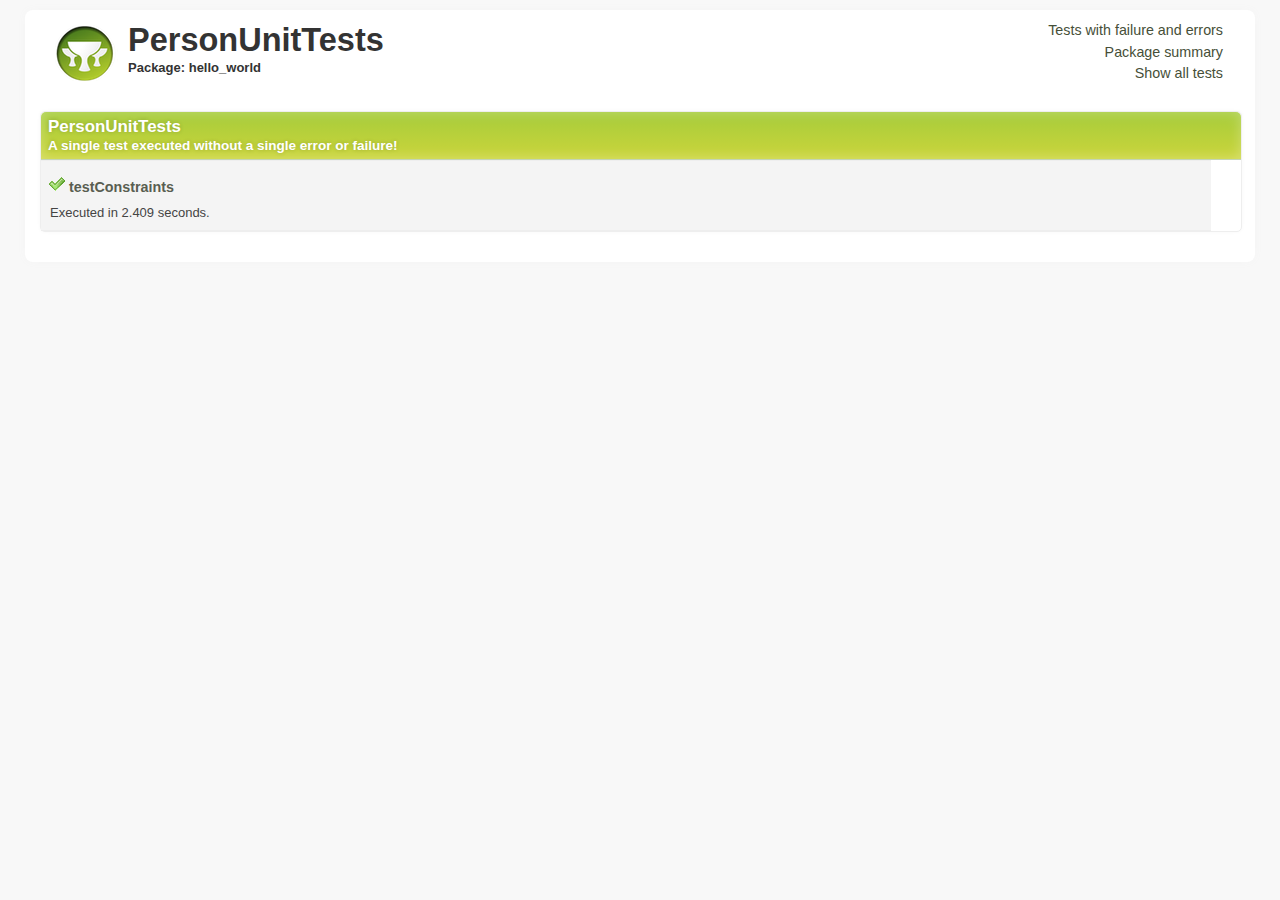
<file: hello_world/target/test-reports/html/hello_world/2_PersonUnitTests.html>
<!DOCTYPE html><html xmlns:lxslt="http://xml.apache.org/xslt" xmlns:stringutils="xalan://org.apache.tools.ant.util.StringUtils">
<head>
<META http-equiv="Content-Type" content="text/html; charset=utf-8">
<title>
                    Test - PersonUnitTests</title>
<link rel="shortcut icon" href="http://grails.org/images/favicon.ico" type="image/x-icon">
<link rel="stylesheet" type="text/css" title="Style" href="../stylesheet.css">
</head>
<body>
<div class="container container_8" id="report">
<div class="grid_6">
<a title="Home" href="../index.html">
<div class="grailslogo"></div>
</a>
<h1>PersonUnitTests</h1>
<h2>Package: hello_world</h2>
</div>
<div class="grid_2">
<nav id="navigationlinks">
<p>
<a href="../failed.html">
                    Tests with failure and errors
                </a>
</p>
<p>
<a href="../index.html">
                    Package summary
                </a>
</p>
<p>
<a href="../all.html">
                    Show all tests
                </a>
</p>
</nav>
</div>
<div class="clear"></div>
<div class="testsuite success">
<div class="header">
<h2>PersonUnitTests</h2>
<h3>
                        A single test executed
                    
                        without a single error or failure!
                    </h3>
</div>
<div class="testcase clearfix success grid_8 alpha omega" data-name="testConstraints">
<div class="grid_3 alpha">
<p>
<span class="icon success"></span><b class="testname message success">testConstraints</b>
</p>
<p class="summary">Executed in 2.409 seconds.</p>
</div>
<div class="grid_5 omega outputinfo"></div>
<div class="clear"></div>
</div>
<div class="clearfix output footer">
<div class="sysout">
<h2>Standard output</h2>
<pre class="stdout">--Output from testConstraints--
</pre>
</div>
<div class="syserr">
<h2>System error</h2>
<pre class="syserr">--Output from testConstraints--
</pre>
</div>
</div>
<div class="clear"></div>
</div>
<div class="clear"></div>
</div>
<!--
            Parses JUnit output and associates it with the corresponding test case
        -->
<script language="javascript">


/**
 * The JUnit report format is incredibly stuipd in the
 * sense that it accumulates output from all test methods
 * into a single xml node.
 */
(function() {

    var outputElements = findOutputElements();
    for (var i in outputElements) {
        var outputElement = outputElements[i];
        var textOutput = outputElement.element.firstChild.nodeValue;
        var header = outputElement.getHeader();
        appendTestMethodOutput(textOutput, header);
    }

    function findOutputElements() {
        var outputElements = [];
        var preElements = document.getElementsByTagName("pre");
        for (var i in preElements) {
            var preElement = preElements[i];
            var className = preElement.className || "";
            if (className.indexOf("stdout") >= 0) {
                var outputElement = new OutputElement(preElement, "output");
                outputElements.push(outputElement);
            } else if (className.indexOf("syserr") >= 0) {
                var outputElement = new OutputElement(preElement, "error");
                outputElements.push(outputElement);
            }
        }

        return outputElements;
    }

    function OutputElement(element, type) {
        this.element = element;
        this.type = type;

        this.getHeader = function() {
            if (type === "output") {
                return "System output";
            } else if ("error") {
                return "System error";
            }
        }
    }

    function appendTestMethodOutput(text, header) {
        var testOutput = new TestMethodOutput(header);

        var lines = text.split(/\r\n|\r|\n/);
        for (var i in lines) {
            var line = lines[i];
            var matches = line.match(/^--Output from (.*)--$/);
            if (matches !== null && matches.length == 2) {
                testOutput.flushToDom();
                testOutput.testName = matches[1];
            } else {
                testOutput.addLine(line);
            }
        }

        testOutput.flushToDom();
    }

    function TestMethodOutput(header) {
        this.header = header;
        this.testName = undefined;
        this.buffer = "";

        this.addLine = function(line) {
            this.buffer += line + "\n";
        }

        this.flushToDom = function() {
            if (this.testName !== undefined) {
                var domNode = getTestcaseElementByName(this.testName);
                if (domNode !== undefined && trimString(this.buffer).length > 0) {
                    this.appendTo(domNode);
                }

                this.reset();
            }
        }

        this.appendTo = function(domNode) {
            var node = document.createElement("div");
            node.innerHTML = '<p><b class="message">' + header + '</b></p>';

            var preNode = document.createElement("pre");
            preNode.appendChild(document.createTextNode(this.buffer));
            node.appendChild(preNode);

            var outputContainer = findElementByTagClassAndParent("div", "outputinfo", domNode);
            outputContainer.appendChild(node);
        }

        this.reset = function() {
            this.methodName = undefined;
            this.buffer = "";
        }
    }

    function getTestcaseElementByName(name) {
        var divElements = document.getElementsByTagName("div");
        var elementCount = divElements.length;
        for (var i=0; i<elementCount; i++) {
            var el = divElements[i];
            if (el.getAttribute("data-name") === name) {
                return el;
            }
        }
    }

    function findElementByTagClassAndParent(tagName, className, parentNode) {
        var elements = parentNode.getElementsByTagName(tagName);
        for (var i in elements) {
            var element = elements[i];

            // Not 100% correct, but good enough here
            if (element.className !== undefined && element.className.indexOf(className) >= 0) {
                return element;
            }
        }
    }

    function trimString(str) {
        return str.replace(/^\s\s*/, '').replace(/\s\s*$/, '');
    }

})();

        </script>
</body>
</html>
</file>
<file: hello_world/target/test-reports/html/stylesheet.css>
/* html5 boilerplate */
        html, body, div, span, object, iframe,
        h1, h2, h3, h4, h5, h6, p, blockquote, pre,
        abbr, address, cite, code, del, dfn, em, img, ins, kbd, q, samp,
        small, strong, sub, sup, var, b, i, dl, dt, dd, ol, ul, li {
        margin: 0;
        padding: 0;
        border: 0;
        font-size: 100%;
        font: inherit;
        vertical-align: baseline;
        }

        select, input, textarea, button { font:99% sans-serif; }
        pre, code, kbd, samp { font-family: monospace, sans-serif; }

        html { overflow-y: scroll; }
        a:hover, a:active { outline: none; }

        ::-moz-selection{ background: #FF9800; color:#fff; text-shadow: none; }
        ::selection { background: #FF9800; color:#fff; text-shadow: none; }
        a:link { -webkit-tap-highlight-color: #FF9800; }

        h1 { font-size: 2.5em; }
        h1, h2, h3, h4, h5, h6 { font-weight: bold; }
        body, select, input, textarea { color: #333; }

        /* html5 boilerpalte end */

        body {
            color: #333333;
            background-color: #F8F8F8;
            font:13px/1.231 ubuntu, sans-serif; *font-size:small;
        }

        p.intro { font-size: 1.5em; }

        a { color: #1A4491; text-decoration: none; }
        a:hover { }

        pre {
            border-radius: 5px;
            margin-bottom: 8px;
            padding: 15px;
            background-color: #FFFFFF;
            border: 1px solid #DEDEDE;
            font-family: Consolas, Monaco, monospace;
            font-size: 0.9em;
            white-space: pre;
            white-space: pre-wrap;
            word-wrap:
            break-word;
        }

        #report {
            border-radius: 8px;
            box-shadow: 0 0 8px #F5F5F5;

            background-color: white;
            margin: 10px auto;
            padding: 10px 15px;
        }

        /* Navigation links between the various views
        - - - - - - - - - - - - - - - - - - - - - - */
        #navigationlinks { text-align: right; }
        #navigationlinks p { padding: 2px; }
        #navigationlinks a { font-size: 1.1em; color: #464F38; }
        #navigationlinks a:hover { color: #333; }

        /* Test suites
        - - - - - - */

        .testsuite {
            border-radius: 5px;
            box-shadow: 0 0 4px #F8F8F8;

            background-color: F7F7F7;
            background: -moz-linear-gradient(center top , #F7F7F7, #FEFEFE);

            border: 1px solid #EEEEEE;
            margin: 20px 0;
            text-align: left;
            width: 100%;
        }

        .testsuite .header {
            color: white;
            padding: 5px 7px;
            text-shadow: 0 0 4px rgba(0, 0, 0, 0.2);
            font-size: 1.3em;

            border-radius: 5px 5px 0 0;
            box-shadow: 0 0 13px rgba(255, 255, 255, 0.3) inset;
        }

        .testsuite.error .header {
            background-color: #BC2F2F;
            background: -moz-linear-gradient(#BC2F2F, #C96952);
            background: -webkit-linear-gradient(#BC2F2F, #C96952);
            background: linear-gradient(#BC2F2F, #C96952);
            border-bottom: 1px solid #BE5B5B;
        }

        .testsuite.failure .header {
            background-color: #E69814;
            background: -moz-linear-gradient(#FFB75B, #E69814);
            background: -webkit-linear-gradient(#FFB75B, #E69814);
            background: linear-gradient(#FFB75B, #E69814);
            border-bottom: 1px solid #CD912B;
        }

        .testsuite.success .header {
            background-color: #A6CC3B;
            background: -moz-linear-gradient(#A6CC3B, #CBD53B);
            background: -webkit-linear-gradient(#A6CC3B, #CBD53B);
            background: linear-gradient(#A6CC3B, #CBD53B);
            border-bottom: 1px solid #C4D5B6;
        }

        .testsuite .header h2, h3 { margin: 0; padding: 0; }
        .testsuite .header h3 { font-size: 0.8em; }

        .testsuite .name {
            width: 50%;
        }

        .testsuite .time {
            width: 10%;
        }

        .testsuite .testcase {
            padding: 5px 0;
        }

        /* Link to individual test cases
        - - - - - - - - - - - - - - - - - */

        .packagelink {
            border: 1px solid transparent;
            float: left;
            font-size: 1.1em;
            list-style: none outside none;
            padding: 2px 7px 4px 7px;
            margin: 3px;
        }

        .packagelink:hover {
            border-radius: 4px;
            background-color: #f7f7f7;
            border: 1px solid #ddd;
        }

        .packagelink a {
            color: blue;
            text-decoration: none;
            display: inline-block;
        }

        .packagelink.failure a {
            color: #FB6C00 !important;
        }

        .packagelink.error a {
            color: #DD0707 !important;
        }

        .packagelink.success a {
            color: #344804 !important;
        }

        /* force line break for long test names wihtout white-space */
        .message { word-wrap: break-word; }

        .testcase.success .message { color: #595E51; }
        .testcase.error .message { color: #AA0E0E; }
        .testcase.failure .message { color: #FB6C00; }

        .testsuite .testcase:nth-of-type(2n) {
            background-color: #F4F4F4;
            border-bottom: 1px solid #EEEEEE;
            border-top: 1px solid #EEEEEE;
        }

        .testcase .message {
            font-size: 1.1em;
            font-weight: bold;
        }

        .testcase p.summary {
            margin-left: 5px;
            font-size: 1em;
            color: #444;
        }

        .outputinfo p { margin-top: 9px; }

        /* output is parsed using javascript and not visible by default.
        I don't think that having a non-javascript fallback is important
        as most Grails developers won't be using IE 6 :D */

        .testsuite .footer { display: none; }
        p { padding: 4px; }

        .footer.output {
            border-radius: 0 0 5px 5px;
            background-color: #F8F8F8;
            background: -moz-linear-gradient(center top , #F8F8F8, #F2F2F2);
            border-top: 1px solid #EEEEEE;
            margin-top: 10px;
        }

        .footer.output h2 { padding: 5px 0 0 5px; }
        .footer.output .sysout, .syserr { float: left; width: 49%; }
        .footer.output pre { margin: 5px; }

        .errorMessage {
            color: #AA0E0E;
            font-size: 1em;
            font-weight: bold;
        }

        .errorMessage.failure { color: #FB6C00 !important; }

        .grailslogo {
            background-image: url("[data-uri]");
            width: 63px; height: 66px;
            margin: 0 10px 5px 0;
            float: left;
        }

        /* icons */
        .icon { width: 16px; height: 16px; margin: 6px 4px 0; display: inline-block; }
        .icon.failure { background-image: url("[data-uri]"); }
        .icon.error { background-image: url("[data-uri]"); }
        .icon.success { background-image: url("[data-uri]"); }

        /* 960gs */
        body{min-width:1200px}
		.container_8{margin-left:auto;margin-right:auto;width:1200px}
		.grid_1,.grid_2,.grid_3,.grid_4,.grid_5,.grid_6,.grid_7,.grid_8{display:inline;float:left;position:relative;margin-left:15px;margin-right:15px}
		.push_1,.pull_1,.push_2,.pull_2,.push_3,.pull_3,.push_4,.pull_4,.push_5,.pull_5,.push_6,.pull_6,.push_7,.pull_7,.push_8,.pull_8{position:relative}
		.alpha{margin-left:0}
		.omega{margin-right:0}
		.container_8 .grid_1{width:120px}
		.container_8 .grid_2{width:270px}
		.container_8 .grid_3{width:420px}
		.container_8 .grid_4{width:570px}
		.container_8 .grid_5{width:720px}
		.container_8 .grid_6{width:870px}
		.container_8 .grid_7{width:1020px}
		.container_8 .grid_8{width:1170px}
		.container_8 .prefix_1{padding-left:150px}
		.container_8 .prefix_2{padding-left:300px}
		.container_8 .prefix_3{padding-left:450px}
		.container_8 .prefix_4{padding-left:600px}
		.container_8 .prefix_5{padding-left:750px}
		.container_8 .prefix_6{padding-left:900px}
		.container_8 .prefix_7{padding-left:1050px}
		.container_8 .suffix_1{padding-right:150px}
		.container_8 .suffix_2{padding-right:300px}
		.container_8 .suffix_3{padding-right:450px}
		.container_8 .suffix_4{padding-right:600px}
		.container_8 .suffix_5{padding-right:750px}
		.container_8 .suffix_6{padding-right:900px}
		.container_8 .suffix_7{padding-right:1050px}
		.container_8 .push_1{left:150px}
		.container_8 .push_2{left:300px}
		.container_8 .push_3{left:450px}
		.container_8 .push_4{left:600px}
		.container_8 .push_5{left:750px}
		.container_8 .push_6{left:900px}
		.container_8 .push_7{left:1050px}
		.container_8 .pull_1{left:-150px}
		.container_8 .pull_2{left:-300px}
		.container_8 .pull_3{left:-450px}
		.container_8 .pull_4{left:-600px}
		.container_8 .pull_5{left:-750px}
		.container_8 .pull_6{left:-900px}
		.container_8 .pull_7{left:-1050px}
		.clear{clear:both;display:block;overflow:hidden;visibility:hidden;width:0;height:0}
		.clearfix:before,.clearfix:after{content:'\0020';display:block;overflow:hidden;visibility:hidden;width:0;height:0}
		.clearfix:after{clear:both}
		.clearfix{zoom:1}
</file>
